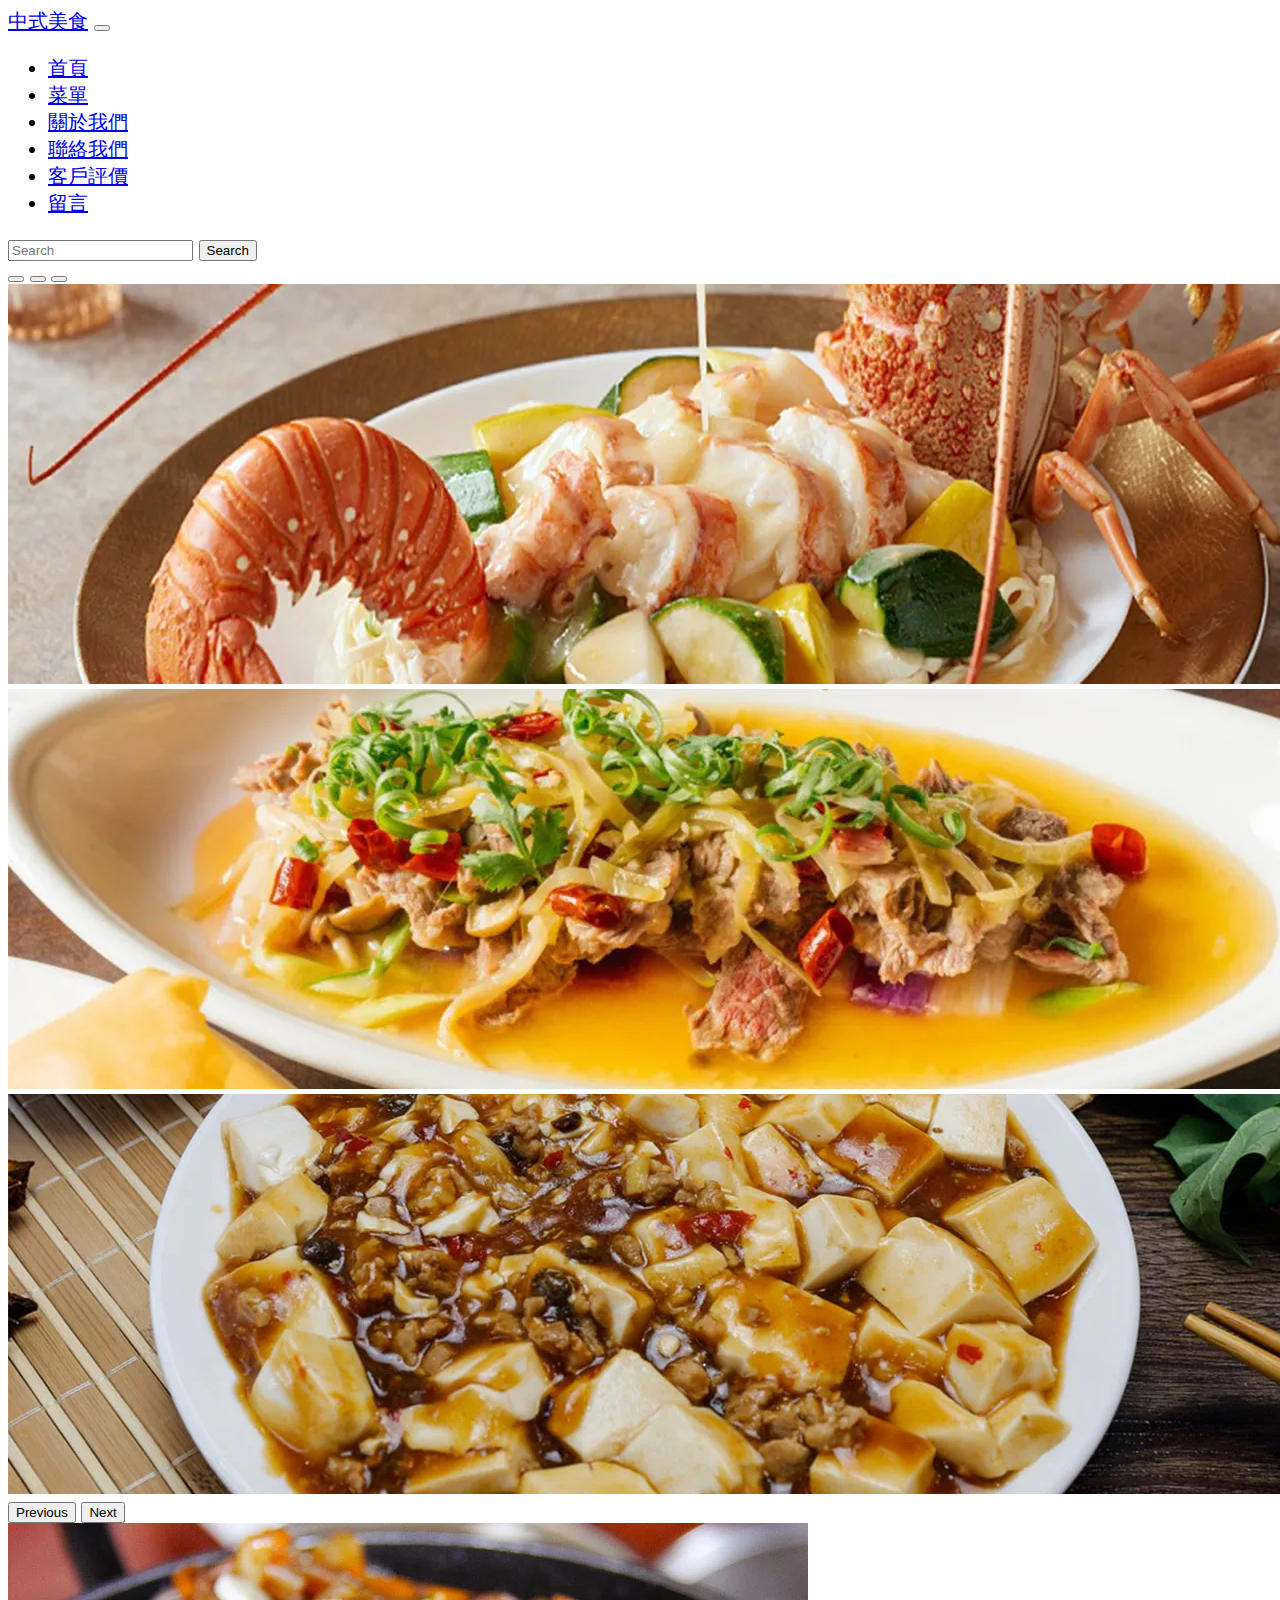
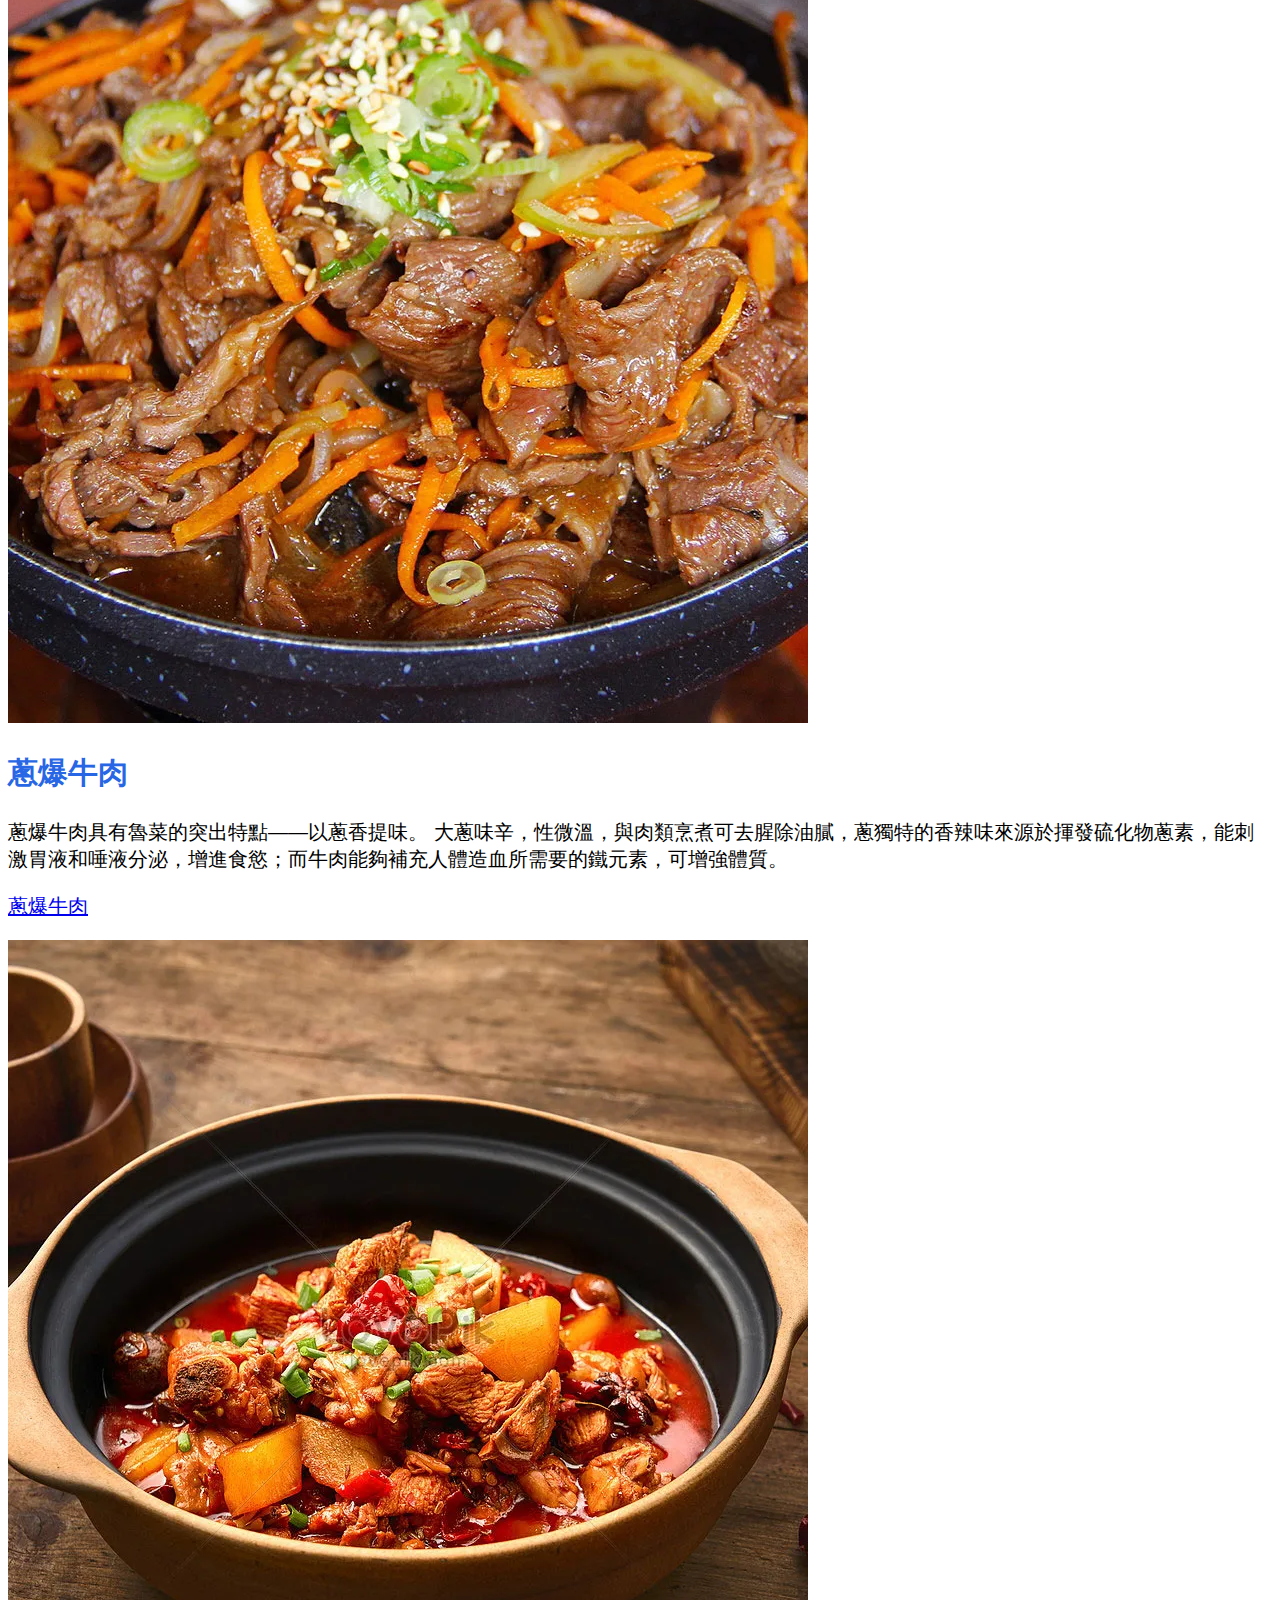
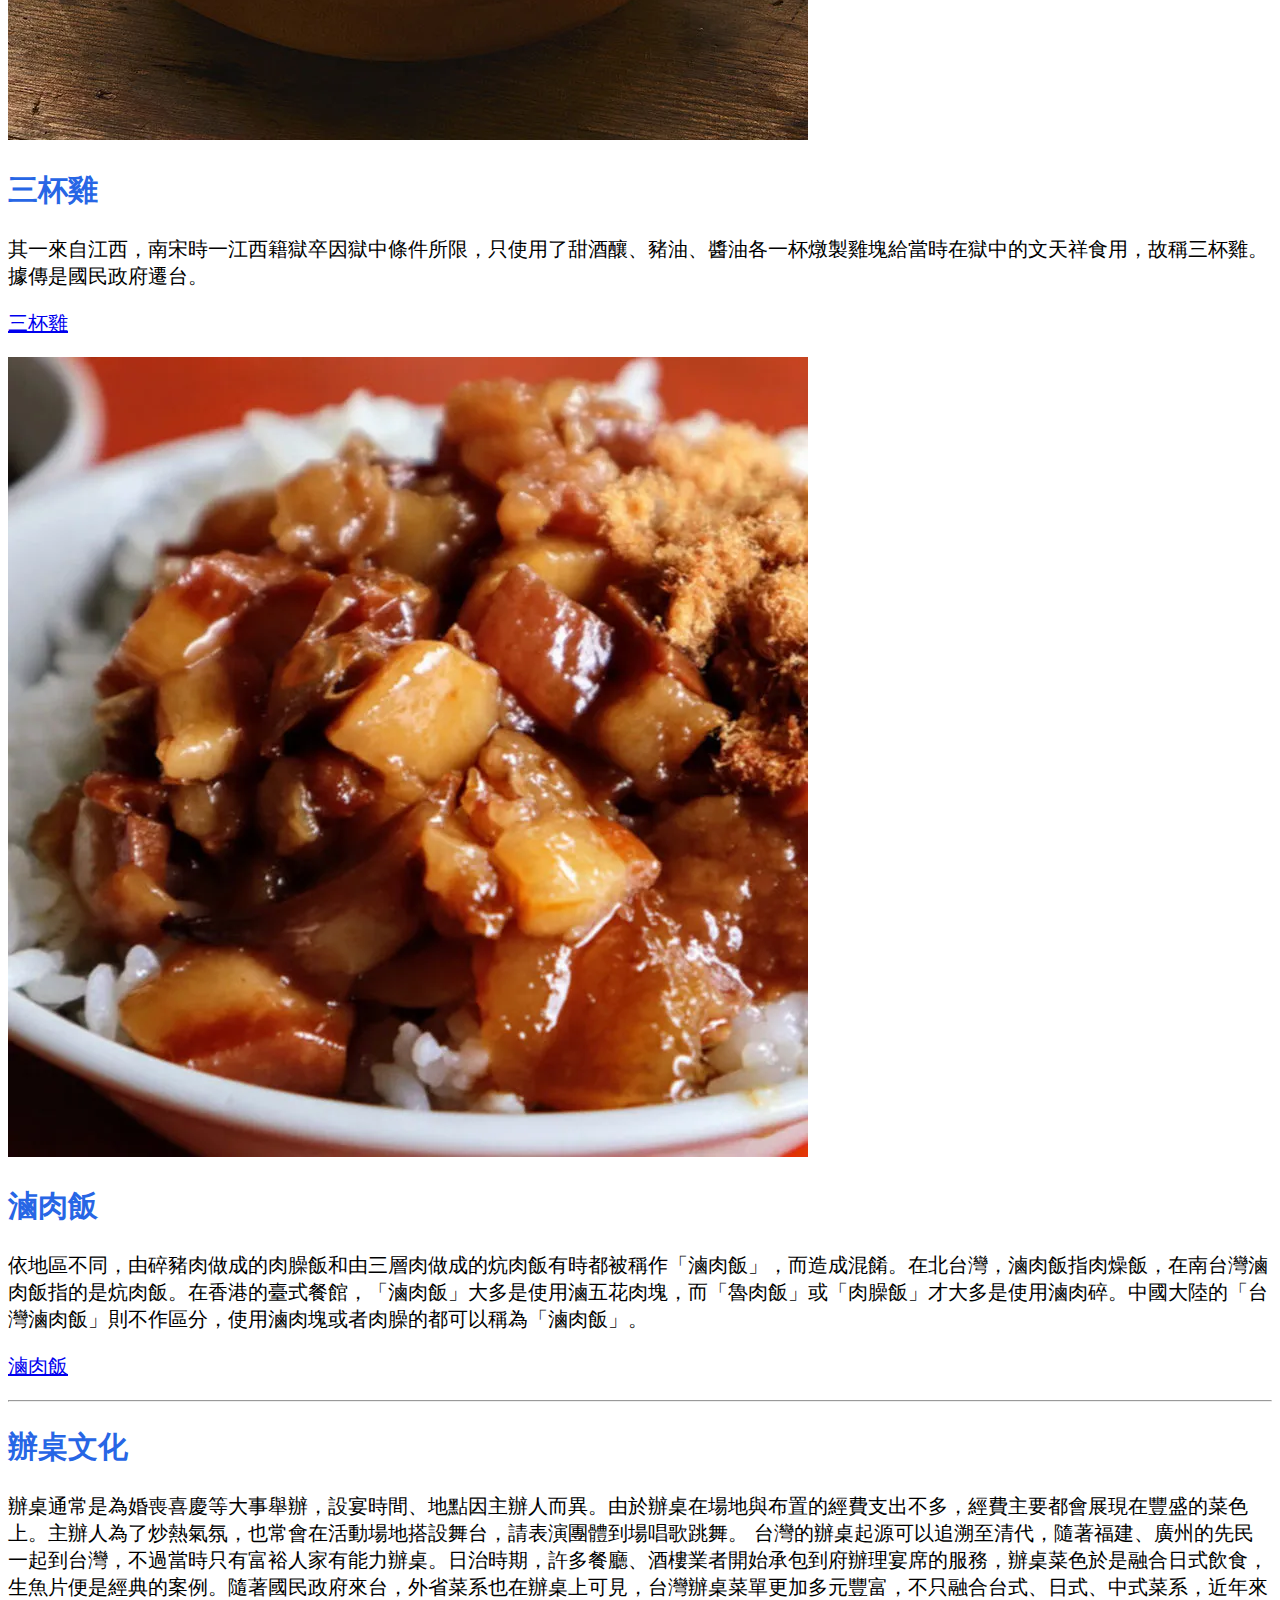
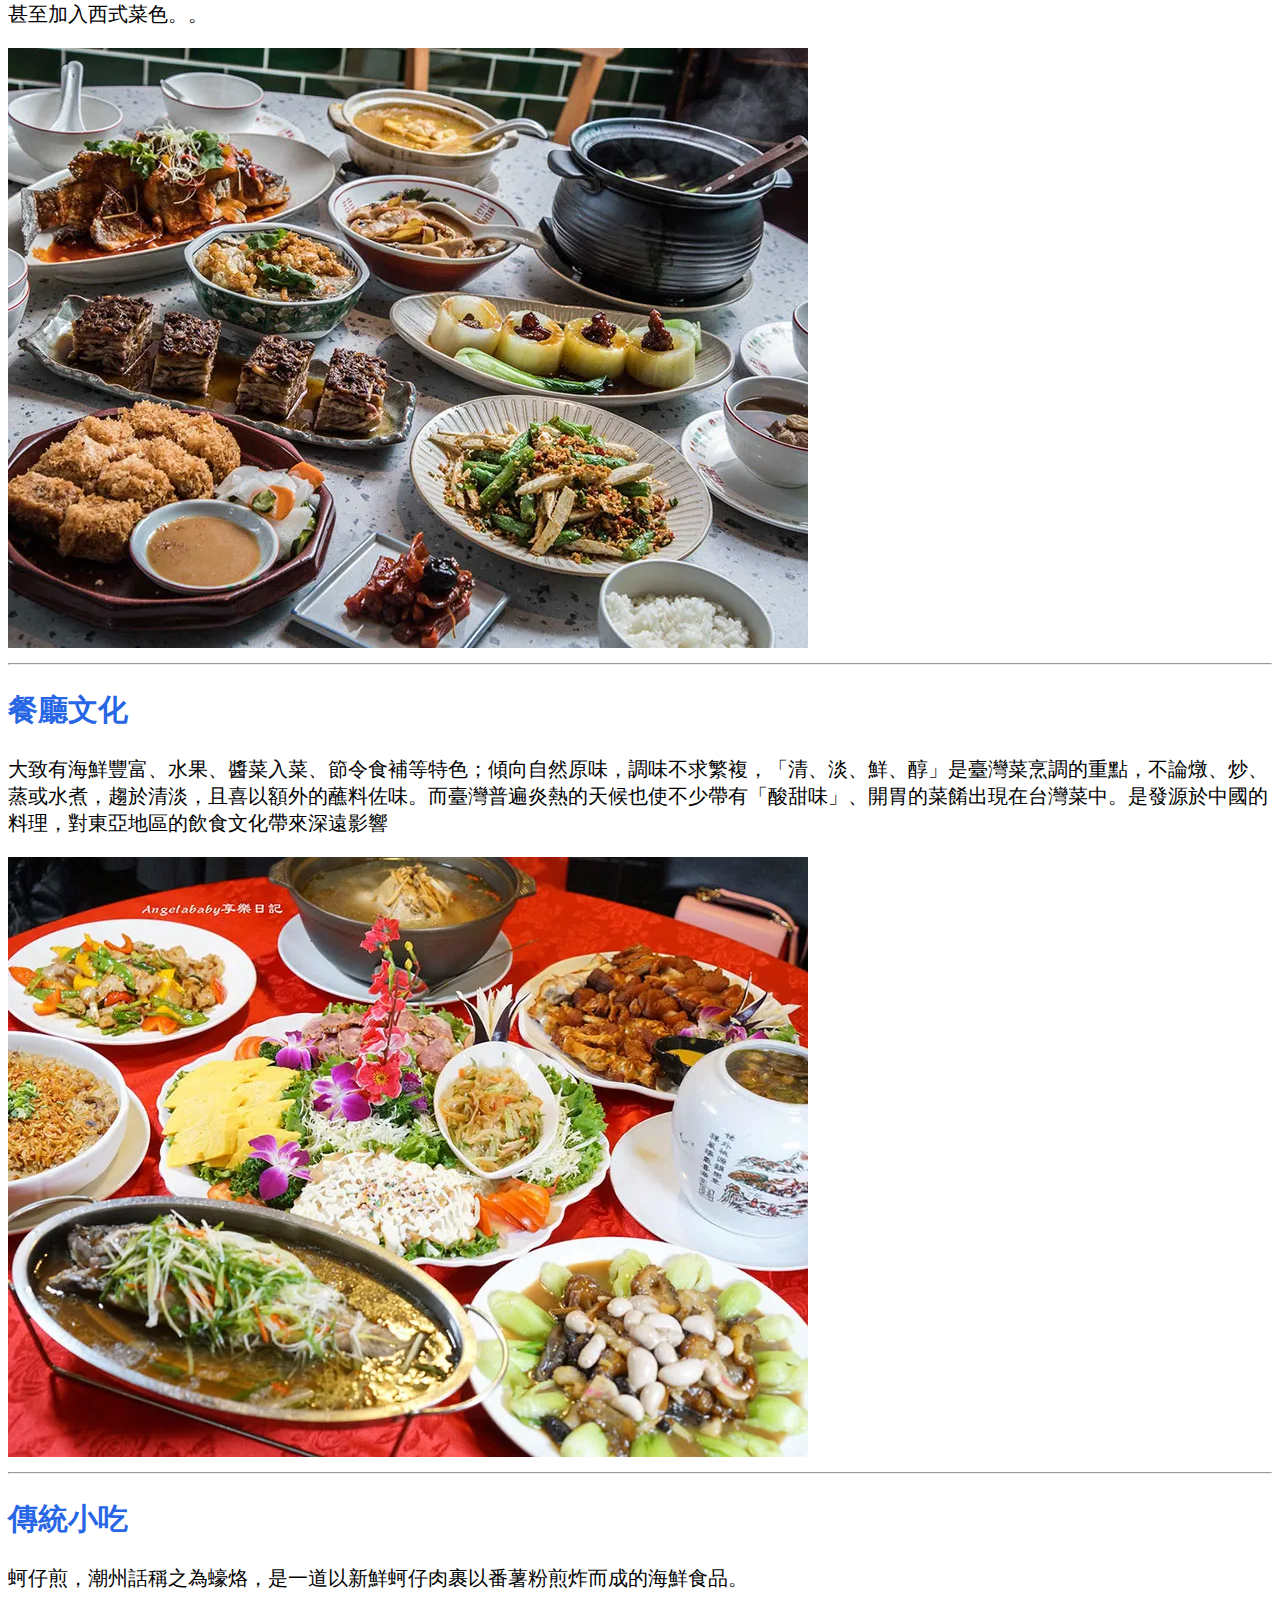
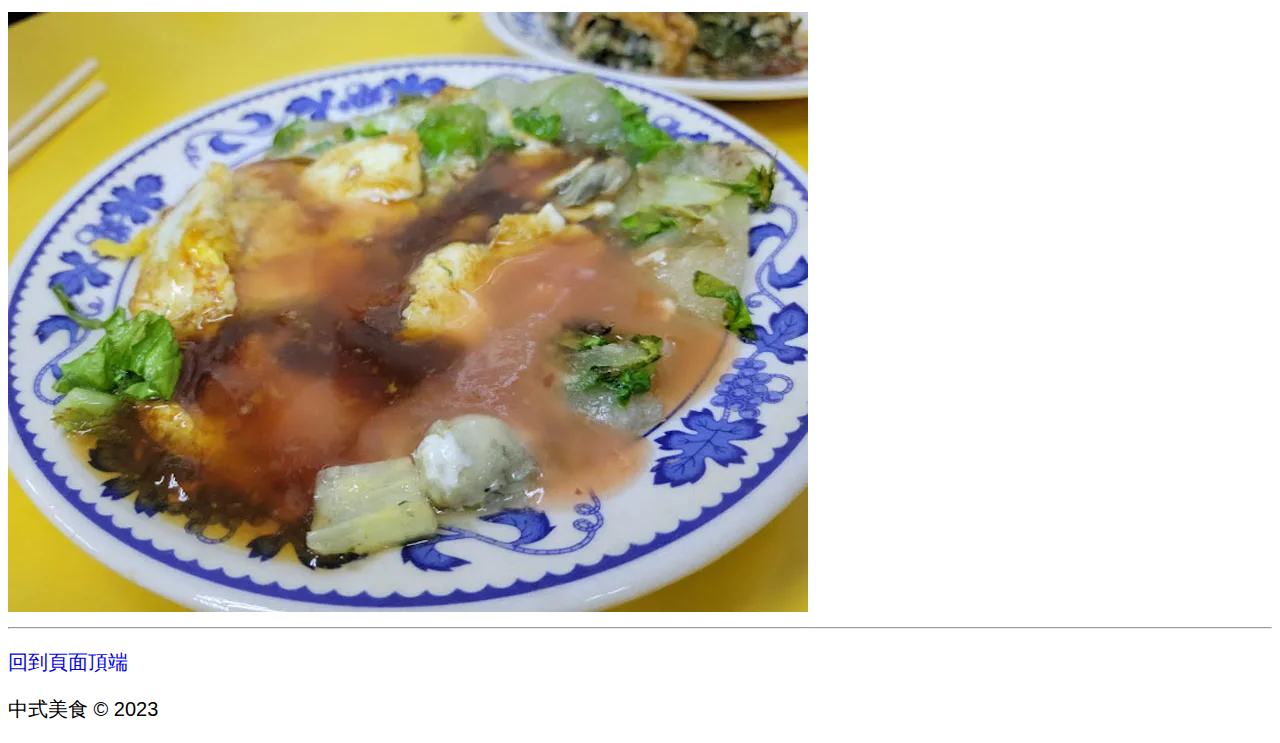
<file: index.html>
<!-- 宣告HTML5文件 -->
<!doctype html>
<!-- 根元素 -->
<html lang="zh-Hant-TW">
  <!-- 檔頭 -->
  <head>
    <!-- 中繼標籤 -->
    <meta charset="utf-8">
    <meta name="viewport" content="width=device-width, initial-scale=1">
    <meta name="author" content="中式美食">
    <meta name="description" content="是發源於中國的料理，對東亞地區的飲食文化帶來深遠影響,同時常見於多華人之地區">
    <meta name="keywords" content="中式美食,中式,辦桌,流水席,餐廳,龍蝦">
    <!-- favicon -->
    <link rel="shortcut icon" href="/favicon.ico" type="image/x-icon">
    <!-- 網站標題 -->
    <title>中式美食-首頁</title>
    <!-- BootstrapCSS -->
    <link href="https://cdn.jsdelivr.net/npm/bootstrap@5.3.2/dist/css/bootstrap.min.css" rel="stylesheet" integrity="sha384-T3c6CoIi6uLrA9TneNEoa7RxnatzjcDSCmG1MXxSR1GAsXEV/Dwwykc2MPK8M2HN" crossorigin="anonymous">
    <link rel="stylesheet" href="custom.css">
    <!-- GA追蹤分析 -->
    <!-- Google tag (gtag.js) -->
    <script async src="https://www.googletagmanager.com/gtag/js?id=G-9T23N9L809"></script>
    <script>
      window.dataLayer = window.dataLayer || [];
      function gtag(){dataLayer.push(arguments);}
      gtag('js', new Date());

      gtag('config', 'G-9T23N9L809');
    </script>
  </head>
  <!-- 網頁本文 -->
  <body>
    <header>
      <nav class="navbar navbar-expand-lg bg-dark navbar-dark">
        <div class="container-fluid">
          <a class="navbar-brand" href="#">中式美食</a>
          <button class="navbar-toggler" type="button" data-bs-toggle="collapse" data-bs-target="#navbarSupportedContent" aria-controls="navbarSupportedContent" aria-expanded="false" aria-label="Toggle navigation">
            <span class="navbar-toggler-icon"></span>
          </button>
          <div class="collapse navbar-collapse" id="navbarSupportedContent">
            <ul class="navbar-nav me-auto mb-2 mb-lg-0">
              <li class="nav-item">
                <a class="nav-link active" aria-current="page" href="index.html">首頁</a>
              </li>
              <li class="nav-item">
                <a class="nav-link" href="about.html">菜單</a>
              </li>
              <li class="nav-item">
                <a class="nav-link" href="about us.html">關於我們</a>
              </li>
              <li class="nav-item">
                <a class="nav-link" href="safe.html">聯絡我們</a>
              </li>
              <li class="nav-item">
                <a class="nav-link" href="customer rvi.html">客戶評價</a>
              </li>
              <li class="nav-item">
                <a class="nav-link" href="https://toolkit.url.com.tw/bbs/index.php?email=bbs@trial-153952.url.tw">留言</a>
              </li>

            </ul>
            <form class="d-flex" role="search">
              <input class="form-control me-2" type="search" placeholder="Search" aria-label="Search">
              <button class="btn btn-outline-success" type="submit">Search</button>
            </form>
          </div>
        </div>
      </nav>
    </header>
    <main>
      <div id="carouselExampleIndicators" class="carousel slide">
        <div class="carousel-indicators">
          <button type="button" data-bs-target="#carouselExampleIndicators" data-bs-slide-to="0" class="active" aria-current="true" aria-label="Slide 1"></button>
          <button type="button" data-bs-target="#carouselExampleIndicators" data-bs-slide-to="1" aria-label="Slide 2"></button>
          <button type="button" data-bs-target="#carouselExampleIndicators" data-bs-slide-to="2" aria-label="Slide 3"></button>
        </div>
        <div class="carousel-inner">
          <div class="carousel-item active">
            <img src="image/index/230302_1-ok.webp" class="d-block w-100" alt="龍蝦拼盤" title="龍蝦拼盤" aria-label="龍蝦拼盤">
          </div>
          <div class="carousel-item">
            <img src="image/index/20220819-112919_U8366_M786377_7511.webp" class="d-block w-100" alt="炒牛肉" title="炒牛肉" aria-label="炒牛肉">
          </div>
          <div class="carousel-item">
            <img src="image/index/2020120001-166.webp" class="d-block w-100" alt="麻婆豆腐" title="麻婆豆腐" aria-label="麻婆豆腐">
          </div>
        </div>
        <button class="carousel-control-prev" type="button" data-bs-target="#carouselExampleIndicators" data-bs-slide="prev">
          <span class="carousel-control-prev-icon" aria-hidden="true"></span>
          <span class="visually-hidden">Previous</span>
        </button>
        <button class="carousel-control-next" type="button" data-bs-target="#carouselExampleIndicators" data-bs-slide="next">
          <span class="carousel-control-next-icon" aria-hidden="true"></span>
          <span class="visually-hidden">Next</span>
        </button>
      </div>
      <div class="container">
        <div class="row">
          <div class="col-lg-4 order-md-0 mt-5">
            <img src="image/index/pork-1582916_1920.-okjpg.webp" class="rounded-circle w-100" alt="蔥爆牛肉" title="蔥爆牛肉" aria-label="蔥爆牛肉">
            <div class="card-body">
              <h2 class="p">蔥爆牛肉</h2>
              <p class="card-text">蔥爆牛肉具有魯菜的突出特點——以蔥香提味。 大蔥味辛，性微溫，與肉類烹煮可去腥除油膩，蔥獨特的香辣味來源於揮發硫化物蔥素，能刺激胃液和唾液分泌，增進食慾；而牛肉能夠補充人體造血所需要的鐵元素，可增強體質。</p>
              <p class="text-end"><a href="https://zh.wikipedia.org/zh-tw/%E8%91%B1%E7%88%86%E7%89%9B%E8%82%89
                " target="_blank" class="btn btn-primary" role="button">蔥爆牛肉</a></p>
            </div>
          </div>
          <div class="col-lg-4 order-md-1 mt-5">
            <img src="image/index/lovepik-chinese-food-casserole-picture_501735198-ok.webp" class="rounded-circle w-100" alt="三杯雞 " title="三杯雞" aria-label="三杯雞">
            <div class="card-body">
              <h2>三杯雞</h2>
              <p>其一來自江西，南宋時一江西籍獄卒因獄中條件所限，只使用了甜酒釀、豬油、醬油各一杯燉製雞塊給當時在獄中的文天祥食用，故稱三杯雞。據傳是國民政府遷台。</p>
              <p class="text-end"><a class="btn btn-primary" href="https://zh.wikipedia.org/zh-tw/%E4%B8%89%E6%9D%AF" role="button" target="_blank">三杯雞</a></p>
            </div>
          </div>
          <div class="col-lg-4 order-md-2 mt-5">
            <img src="image/index/shutterstock_1267887931-1024x597.-okjpg.webp" class="rounded-circle w-100" alt="滷肉飯" title="滷肉飯" aria-label="滷肉飯">
            <h2>滷肉飯</h2>
            <p>依地區不同，由碎豬肉做成的肉臊飯和由三層肉做成的炕肉飯有時都被稱作「滷肉飯」，而造成混餚。在北台灣，滷肉飯指肉燥飯，在南台灣滷肉飯指的是炕肉飯。在香港的臺式餐館，「滷肉飯」大多是使用滷五花肉塊，而「魯肉飯」或「肉臊飯」才大多是使用滷肉碎。中國大陸的「台灣滷肉飯」則不作區分，使用滷肉塊或者肉臊的都可以稱為「滷肉飯」。</p>
            <p class="text-end"><a class="btn btn-primary" href="https://www.taiwan.net.tw/m1.aspx?sNo=0001121&id=625" role="button" target="_blank">滷肉飯</a></p>
          </div>
        </div>
        <hr>
        <div class="row my-5">
          <div class="col-md-7">
            <h2>辦桌文化<span class="text-muted"></span></h2>
            <p>辦桌通常是為婚喪喜慶等大事舉辦，設宴時間、地點因主辦人而異。由於辦桌在場地與布置的經費支出不多，經費主要都會展現在豐盛的菜色上。主辦人為了炒熱氣氛，也常會在活動場地搭設舞台，請表演團體到場唱歌跳舞。

              台灣的辦桌起源可以追溯至清代，隨著福建、廣州的先民一起到台灣，不過當時只有富裕人家有能力辦桌。日治時期，許多餐廳、酒樓業者開始承包到府辦理宴席的服務，辦桌菜色於是融合日式飲食，生魚片便是經典的案例。隨著國民政府來台，外省菜系也在辦桌上可見，台灣辦桌菜單更加多元豐富，不只融合台式、日式、中式菜系，近年來甚至加入西式菜色。。</p>
          </div>
          <div class="col-md-5">
            <img src="image/index/20190416183627_20-ok.webp" alt="辦桌文化" class="img-fluid mx-auto" aria-label="辦桌文化">
          </div>
        </div>
        <hr>
        <div class="row my-5">
          <div class="col-md-7 order-md-1">
            <h2>餐廳文化<span class="text-muted"></span></h2>
            <p>大致有海鮮豐富、水果、醬菜入菜、節令食補等特色；傾向自然原味，調味不求繁複，「清、淡、鮮、醇」是臺灣菜烹調的重點，不論燉、炒、蒸或水煮，趨於清淡，且喜以額外的蘸料佐味。而臺灣普遍炎熱的天候也使不少帶有「酸甜味」、開胃的菜餚出現在台灣菜中。是發源於中國的料理，對東亞地區的飲食文化帶來深遠影響              
              </p>
          </div>
          <div class="col-md-5 order-md-0">
            <img src="image/index/45494134535_decd16f3aa_b-ok.webp" alt="餐廳文化" class="img-fluid mx-auto" aria-label="餐廳文化">
          </div>
        </div>
        <hr>
        <div class="row my-5">
          <div class="col-md-7">
            <h2>傳統小吃 <span class="text-muted"></span></h2>
            <p>蚵仔煎，潮州話稱之為蠔烙，是一道以新鮮蚵仔肉裹以番薯粉煎炸而成的海鮮食品。</p>
          </div>
          <div class="col-md-5">
            <img src="image/index/2021-12-18-ok.webp" alt="傳統小吃" class="img-fluid mx-auto" aria-label="傳統小吃">
          </div>
        </div>
        <hr>
      </div>
      <footer class="container">
        <p class="float-end"><a href="#top">回到頁面頂端</a></p>
        <p>中式美食 &copy; 2023</p>
      </footer>
    </main>
    <!-- BootstrapJS -->
    <script src="https://cdn.jsdelivr.net/npm/bootstrap@5.3.2/dist/js/bootstrap.bundle.min.js" integrity="sha384-C6RzsynM9kWDrMNeT87bh95OGNyZPhcTNXj1NW7RuBCsyN/o0jlpcV8Qyq46cDfL" crossorigin="anonymous"></script>
  </body>
</html>
</file>
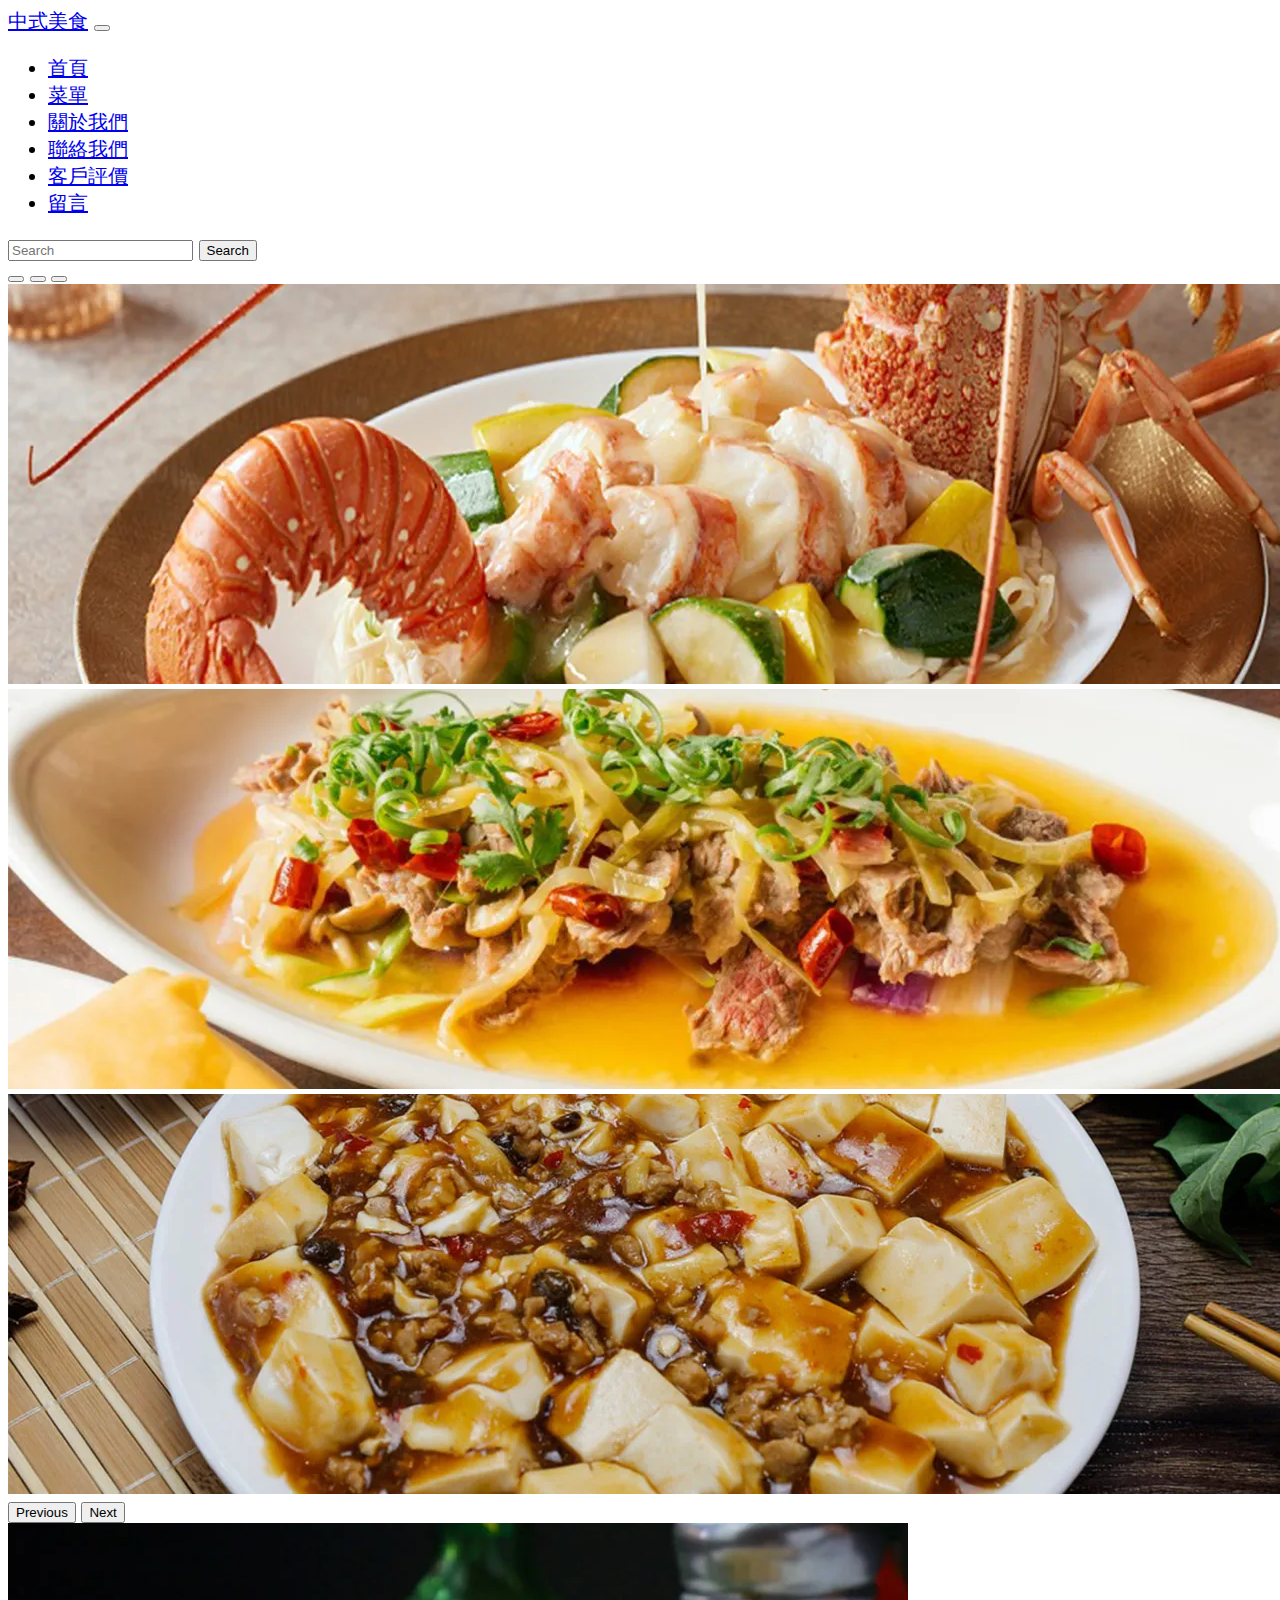
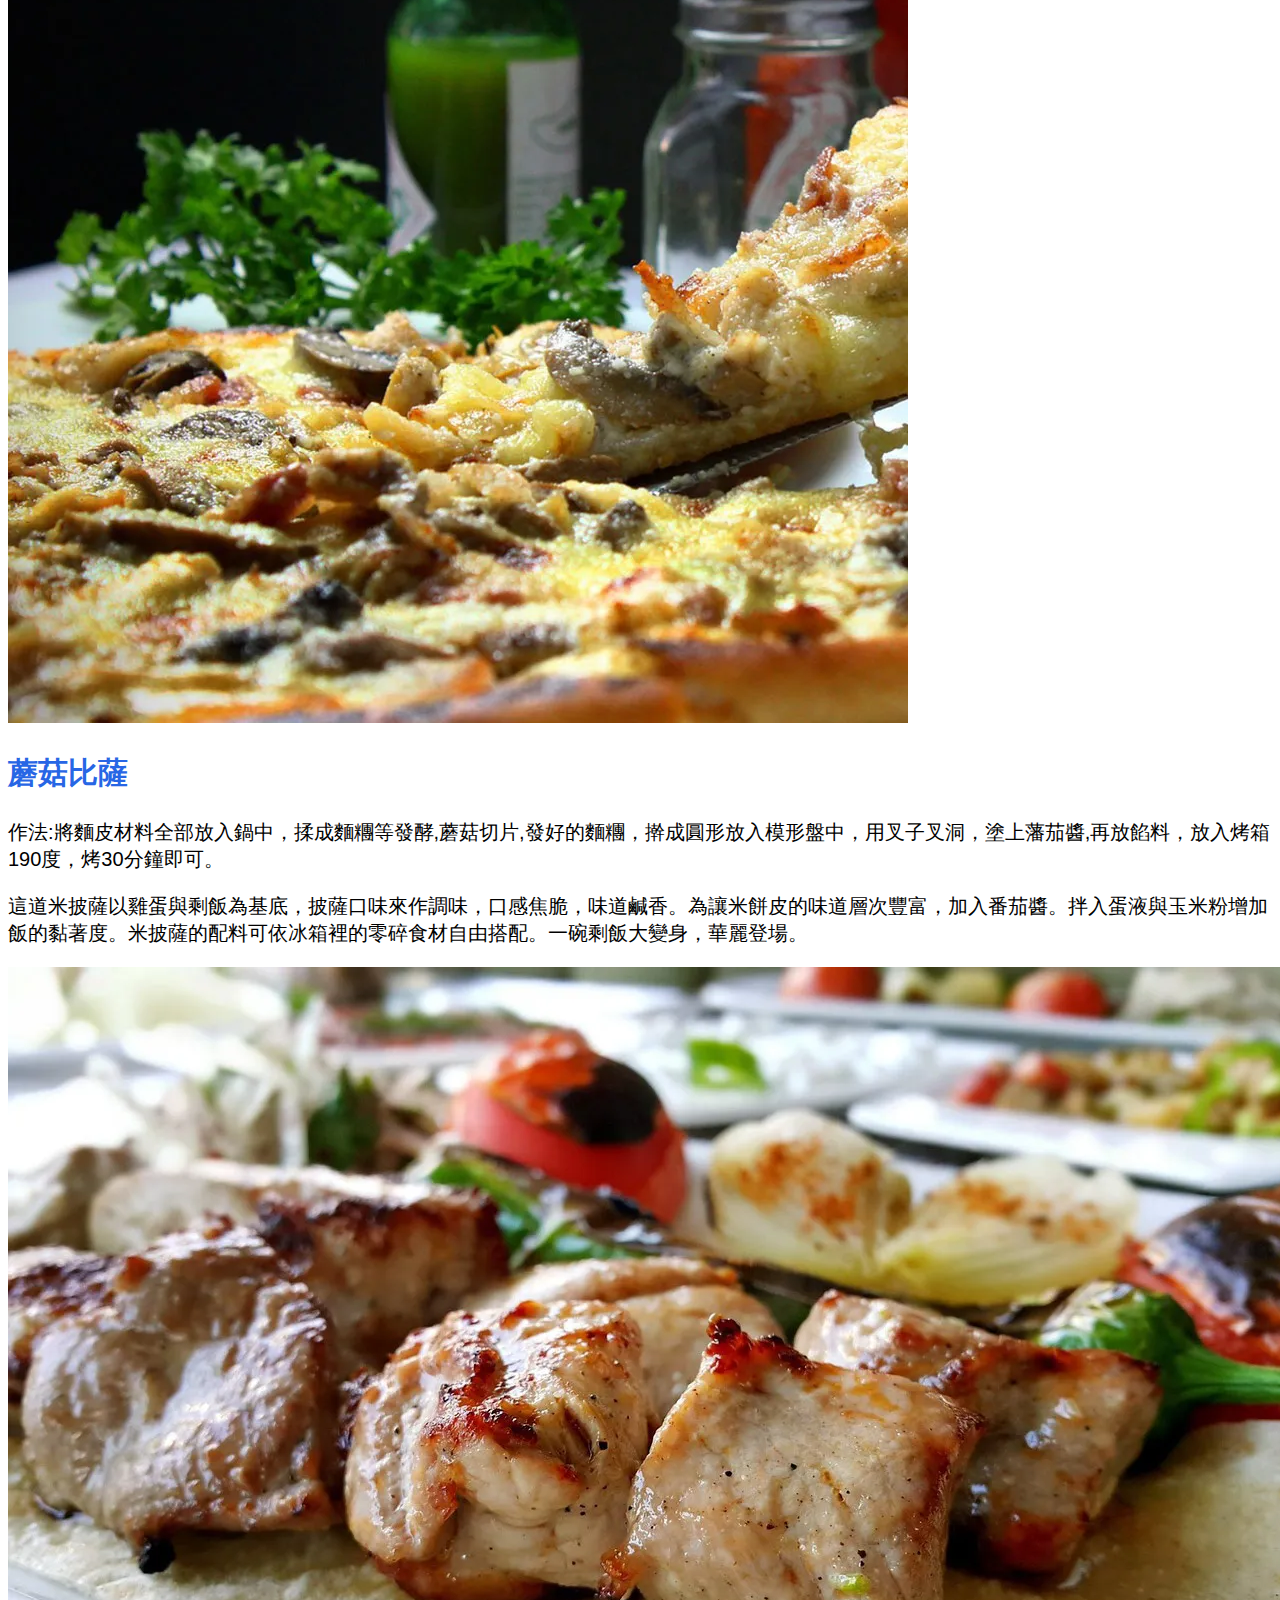
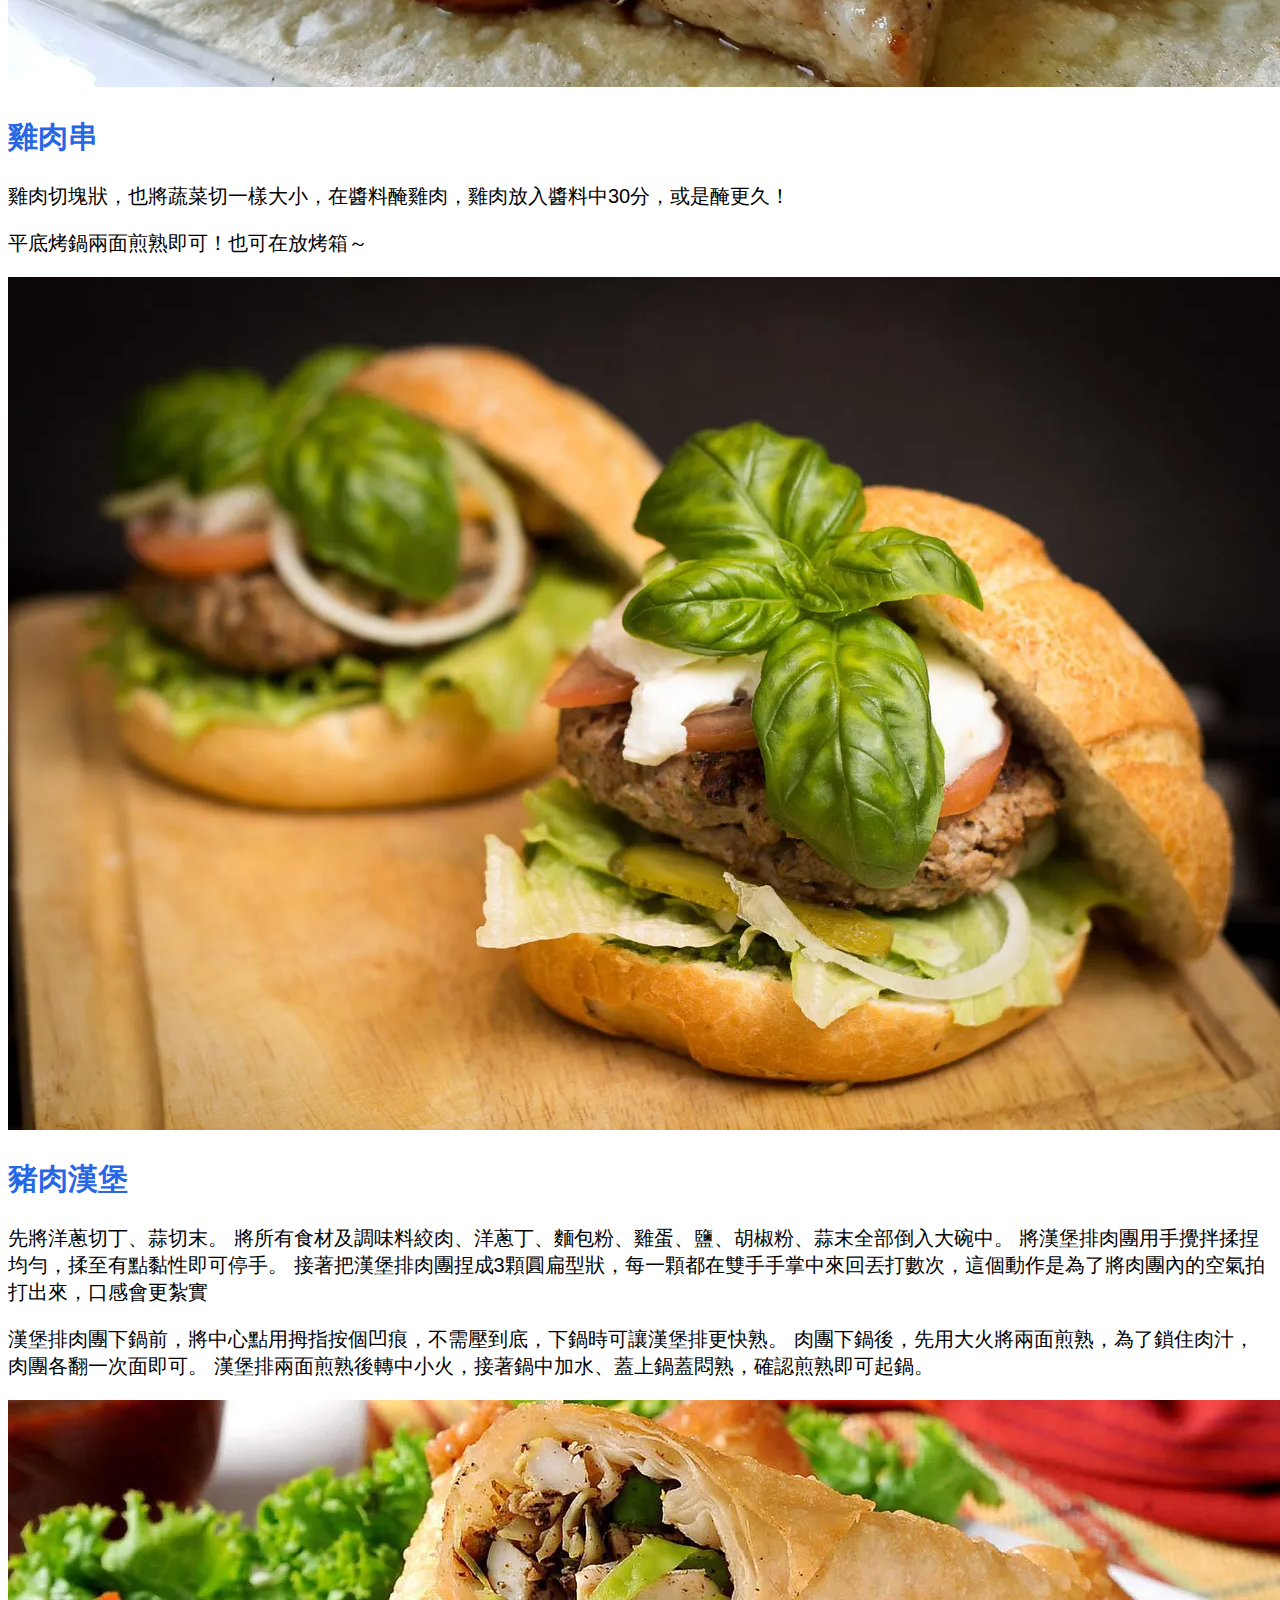
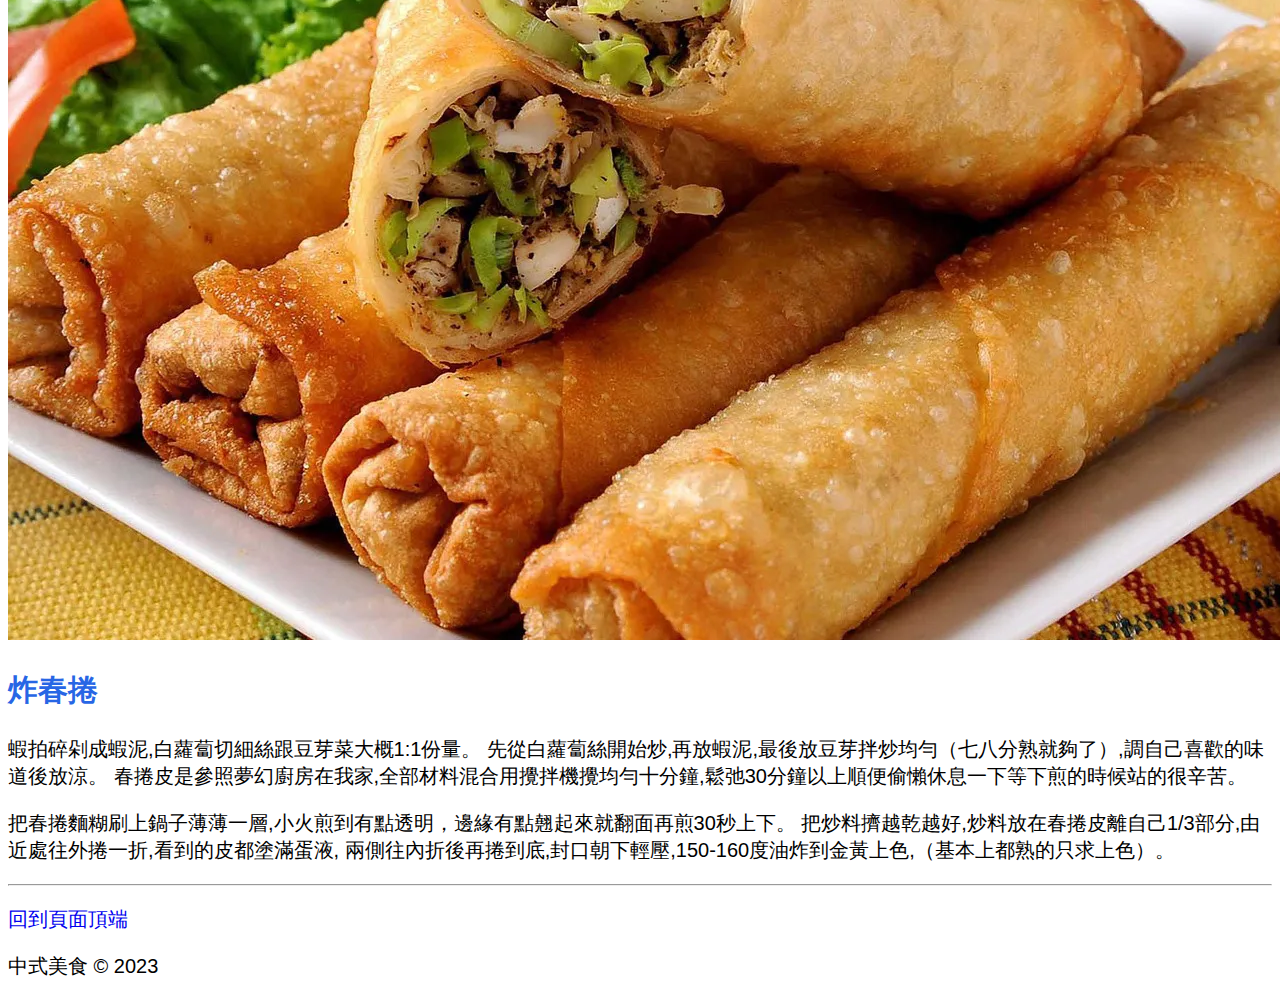
<file: about.html>
<!-- 宣告HTML5文件 -->
<!doctype html>
<!-- 根元素 -->
<html lang="zh-Hant-TW">
  <!-- 檔頭 -->
  <head>
    <!-- 中繼標籤 -->
    <meta charset="utf-8">
    <meta name="viewport" content="width=device-width, initial-scale=1">
    <meta name="author" content="中式美食">
    <meta name="description" content="菜單,中式美食,各個歐美國家嘗試">
    <meta name="keywords" content="菜單,中式美食">
    <!-- favicon -->
    <link rel="shortcut icon" href="/favicon.ico" type="image/x-icon">
    <!-- 網站標題 -->
    <title>中式美食-菜單</title>
    <!-- BootstrapCSS -->
    <link href="https://cdn.jsdelivr.net/npm/bootstrap@5.3.2/dist/css/bootstrap.min.css" rel="stylesheet" integrity="sha384-T3c6CoIi6uLrA9TneNEoa7RxnatzjcDSCmG1MXxSR1GAsXEV/Dwwykc2MPK8M2HN" crossorigin="anonymous">
    <link rel="stylesheet" href="custom.css">
    <!-- GA追蹤分析 -->
    <!-- Google tag (gtag.js) -->
    <script async src="https://www.googletagmanager.com/gtag/js?id=G-9T23N9L809"></script>
    <script>
      window.dataLayer = window.dataLayer || [];
      function gtag(){dataLayer.push(arguments);}
      gtag('js', new Date());

      gtag('config', 'G-9T23N9L809');
    </script>
  </head>
  <!-- 網頁本文 -->
  <body>
    <header>
      <nav class="navbar navbar-expand-lg bg-dark navbar-dark">
        <div class="container-fluid">
          <a class="navbar-brand" href="#">中式美食</a>
          <button class="navbar-toggler" type="button" data-bs-toggle="collapse" data-bs-target="#navbarSupportedContent" aria-controls="navbarSupportedContent" aria-expanded="false" aria-label="Toggle navigation">
            <span class="navbar-toggler-icon"></span>
          </button>
          <div class="collapse navbar-collapse" id="navbarSupportedContent">
            <ul class="navbar-nav me-auto mb-2 mb-lg-0">
              <li class="nav-item">
                <a class="nav-link" href="index.html">首頁</a>
              </li>
              <li class="nav-item">
                <a class="nav-link active" aria-current="page" href="about.html">菜單</a>
              </li>
              <li class="nav-item">
                <a class="nav-link" href="viewpoint.html">關於我們</a>
              </li>
              <li class="nav-item">
                <a class="nav-link" href="safe.html">聯絡我們</a>
              </li>
              <li class="nav-item">
                <a class="nav-link" href="customer rvi.html">客戶評價</a>
              </li>
              <li class="nav-item">
                <a class="nav-link" href="https://toolkit.url.com.tw/bbs/index.php?email=bbs@trial-153952.url.tw">留言</a>

            </ul>
            <form class="d-flex" role="search">
              <input class="form-control me-2" type="search" placeholder="Search" aria-label="Search">
              <button class="btn btn-outline-success" type="submit">Search</button>
            </form>
          </div>
        </div>
      </nav>
    </header>
    <main>
      <div id="carouselExampleIndicators" class="carousel slide">
        <div class="carousel-indicators">
          <button type="button" data-bs-target="#carouselExampleIndicators" data-bs-slide-to="0" class="active" aria-current="true" aria-label="Slide 1"></button>
          <button type="button" data-bs-target="#carouselExampleIndicators" data-bs-slide-to="1" aria-label="Slide 2"></button>
          <button type="button" data-bs-target="#carouselExampleIndicators" data-bs-slide-to="2" aria-label="Slide 3"></button>
        </div>
        <div class="carousel-inner">
          <div class="carousel-item active">
            <img src="image/index/230302_1-ok.webp" class="d-block w-100" alt="龍蝦拼盤" title="龍蝦拼盤" aria-label="龍蝦拼盤">
          </div>
          <div class="carousel-item">
            <img src="image/index/20220819-112919_U8366_M786377_7511.webp" class="d-block w-100" alt="炒牛肉" title="炒牛肉" aria-label="炒牛肉">
          </div>
          <div class="carousel-item">
            <img src="image/index/2020120001-166.webp" class="d-block w-100" alt="麻婆豆腐" title="麻婆豆腐" aria-label="麻婆豆腐">
          </div>
        </div>
        <button class="carousel-control-prev" type="button" data-bs-target="#carouselExampleIndicators" data-bs-slide="prev">
          <span class="carousel-control-prev-icon" aria-hidden="true"></span>
          <span class="visually-hidden">Previous</span>
        </button>
        <button class="carousel-control-next" type="button" data-bs-target="#carouselExampleIndicators" data-bs-slide="next">
          <span class="carousel-control-next-icon" aria-hidden="true"></span>
          <span class="visually-hidden">Next</span>
        </button>
      </div>
      <div class="container">
        <div class="row">
            <div class="col-lg-6">
              <div class="card mt-5">
                <img src="image/about/pizza-329523_1280-ok.webp" class="d-block w-100" alt="蘑菇比薩" title="" aria-label="蘑菇比薩">
                <div class="card-body">
                  <h2 class="card-title">蘑菇比薩</h2>
                  <p class="card-text">作法:將麵皮材料全部放入鍋中，揉成麵糰等發酵,蘑菇切片,發好的麵糰，擀成圓形放入模形盤中，用叉子叉洞，塗上藩茄醬,再放餡料，放入烤箱190度，烤30分鐘即可。</p>
                  <p class="card-text">這道米披薩以雞蛋與剩飯為基底，披薩口味來作調味，口感焦脆，味道鹹香。為讓米餅皮的味道層次豐富，加入番茄醬。拌入蛋液與玉米粉增加飯的黏著度。米披薩的配料可依冰箱裡的零碎食材自由搭配。一碗剩飯大變身，華麗登場。</p>
                </div>
              </div>
            </div>
            <div class="col-lg-6">
              <div class="card mt-5">
                <img src="image/about/kebab-2505236_1280-ok.webp" class="d-block w-100" alt="雞肉串" title="雞肉串" aria-label="雞肉串">
                <div class="card-body">
                  <h2 class="card-title">雞肉串</h2>
                  <p class="card-text">雞肉切塊狀，也將蔬菜切一樣大小，在醬料醃雞肉，雞肉放入醬料中30分，或是醃更久！</p>
                  <p class="card-text">平底烤鍋兩面煎熟即可！也可在放烤箱～</p>
                </div>
              </div>
            </div>
        </div>
        <div class="row mb-5">
          <div class="col-lg-6">
            <div class="card mt-5">
              <img src="image/about/hamburger-494706_1280-ok.webp" class="d-block w-100" alt="豬肉漢堡" title="豬肉漢堡" aria-label="豬肉漢堡">
              <div class="card-body">
                <h2 class="card-title">豬肉漢堡</h2>
                <p class="card-text">先將洋蔥切丁、蒜切末。
                  將所有食材及調味料絞肉、洋蔥丁、麵包粉、雞蛋、鹽、胡椒粉、蒜末全部倒入大碗中。
                  將漢堡排肉團用手攪拌揉捏均勻，揉至有點黏性即可停手。
                  接著把漢堡排肉團捏成3顆圓扁型狀，每一顆都在雙手手掌中來回丟打數次，這個動作是為了將肉團內的空氣拍打出來，口感會更紮實</p>
                <p class="card-text">漢堡排肉團下鍋前，將中心點用拇指按個凹痕，不需壓到底，下鍋時可讓漢堡排更快熟。
                  肉團下鍋後，先用大火將兩面煎熟，為了鎖住肉汁，肉團各翻一次面即可。
                  漢堡排兩面煎熟後轉中小火，接著鍋中加水、蓋上鍋蓋悶熟，確認煎熟即可起鍋。
                  </p>
              </div>
            </div>
          </div>
          <div class="col-lg-6">
            <div class="card mt-5">
              <img src="image/about/nem-2856543_1280-ok.webp" class="card-img-top" alt="炸春捲" title="炸春捲" aria-label="炸春捲">
              <div class="card-body">
                <h2 class="card-title">炸春捲</h2>
                <p class="card-text">蝦拍碎剁成蝦泥,白蘿蔔切細絲跟豆芽菜大概1:1份量。
                  先從白蘿蔔絲開始炒,再放蝦泥,最後放豆芽拌炒均勻（七八分熟就夠了）,調自己喜歡的味道後放涼。
                  春捲皮是參照夢幻廚房在我家,全部材料混合用攪拌機攪均勻十分鐘,鬆弛30分鐘以上順便偷懶休息一下等下煎的時候站的很辛苦。</p>
                <p class="card-text">把春捲麵糊刷上鍋子薄薄一層,小火煎到有點透明，邊緣有點翹起來就翻面再煎30秒上下。
                  把炒料擠越乾越好,炒料放在春捲皮離自己1/3部分,由近處往外捲一折,看到的皮都塗滿蛋液,
                  兩側往內折後再捲到底,封口朝下輕壓,150-160度油炸到金黃上色,（基本上都熟的只求上色）。</p>
              </div>
            </div>
          </div>
        </div> 
      </div>
      <hr>
      <footer class="container">
        <p class="float-end"><a href="#top">回到頁面頂端</a></p>
        <p>中式美食 &copy; 2023</p>
      </footer>
    </main>
    <!-- BootstrapJS -->
    <script src="https://cdn.jsdelivr.net/npm/bootstrap@5.3.2/dist/js/bootstrap.bundle.min.js" integrity="sha384-C6RzsynM9kWDrMNeT87bh95OGNyZPhcTNXj1NW7RuBCsyN/o0jlpcV8Qyq46cDfL" crossorigin="anonymous"></script>
  </body>
</html>
</file>
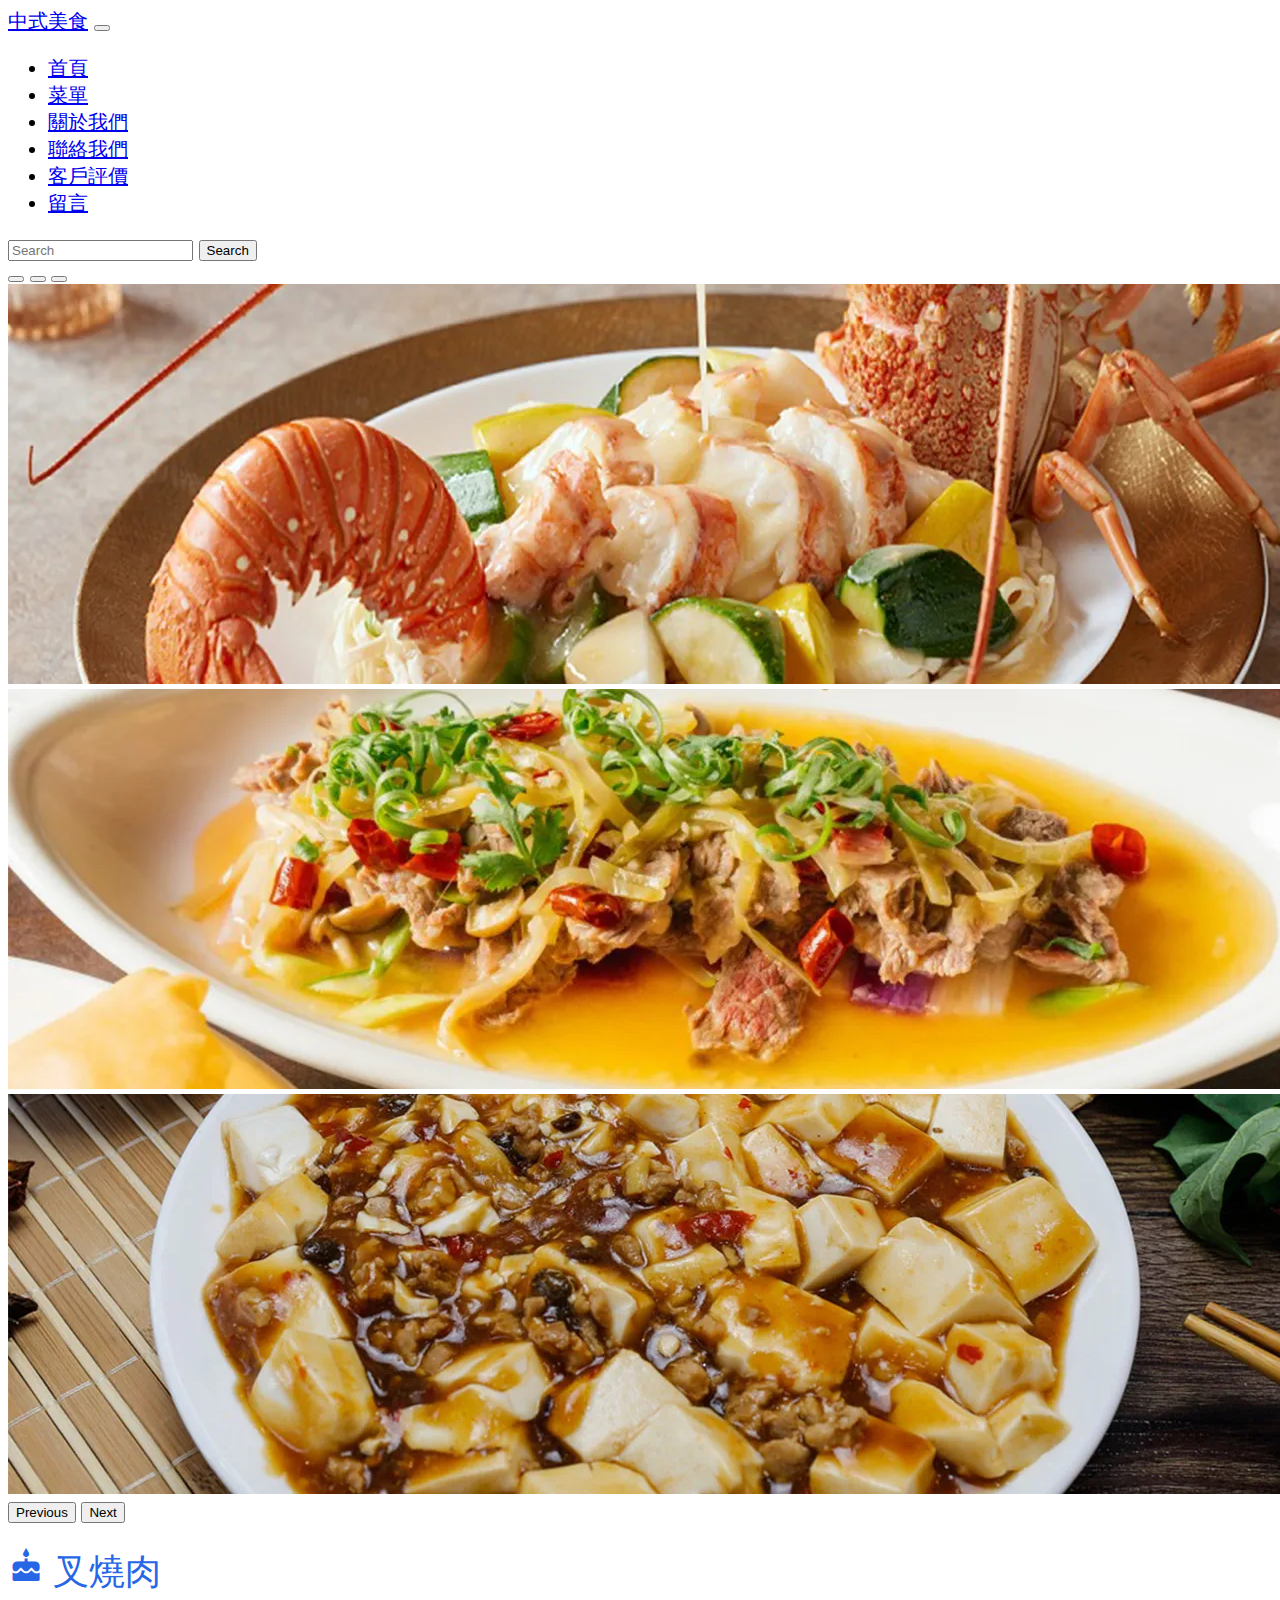
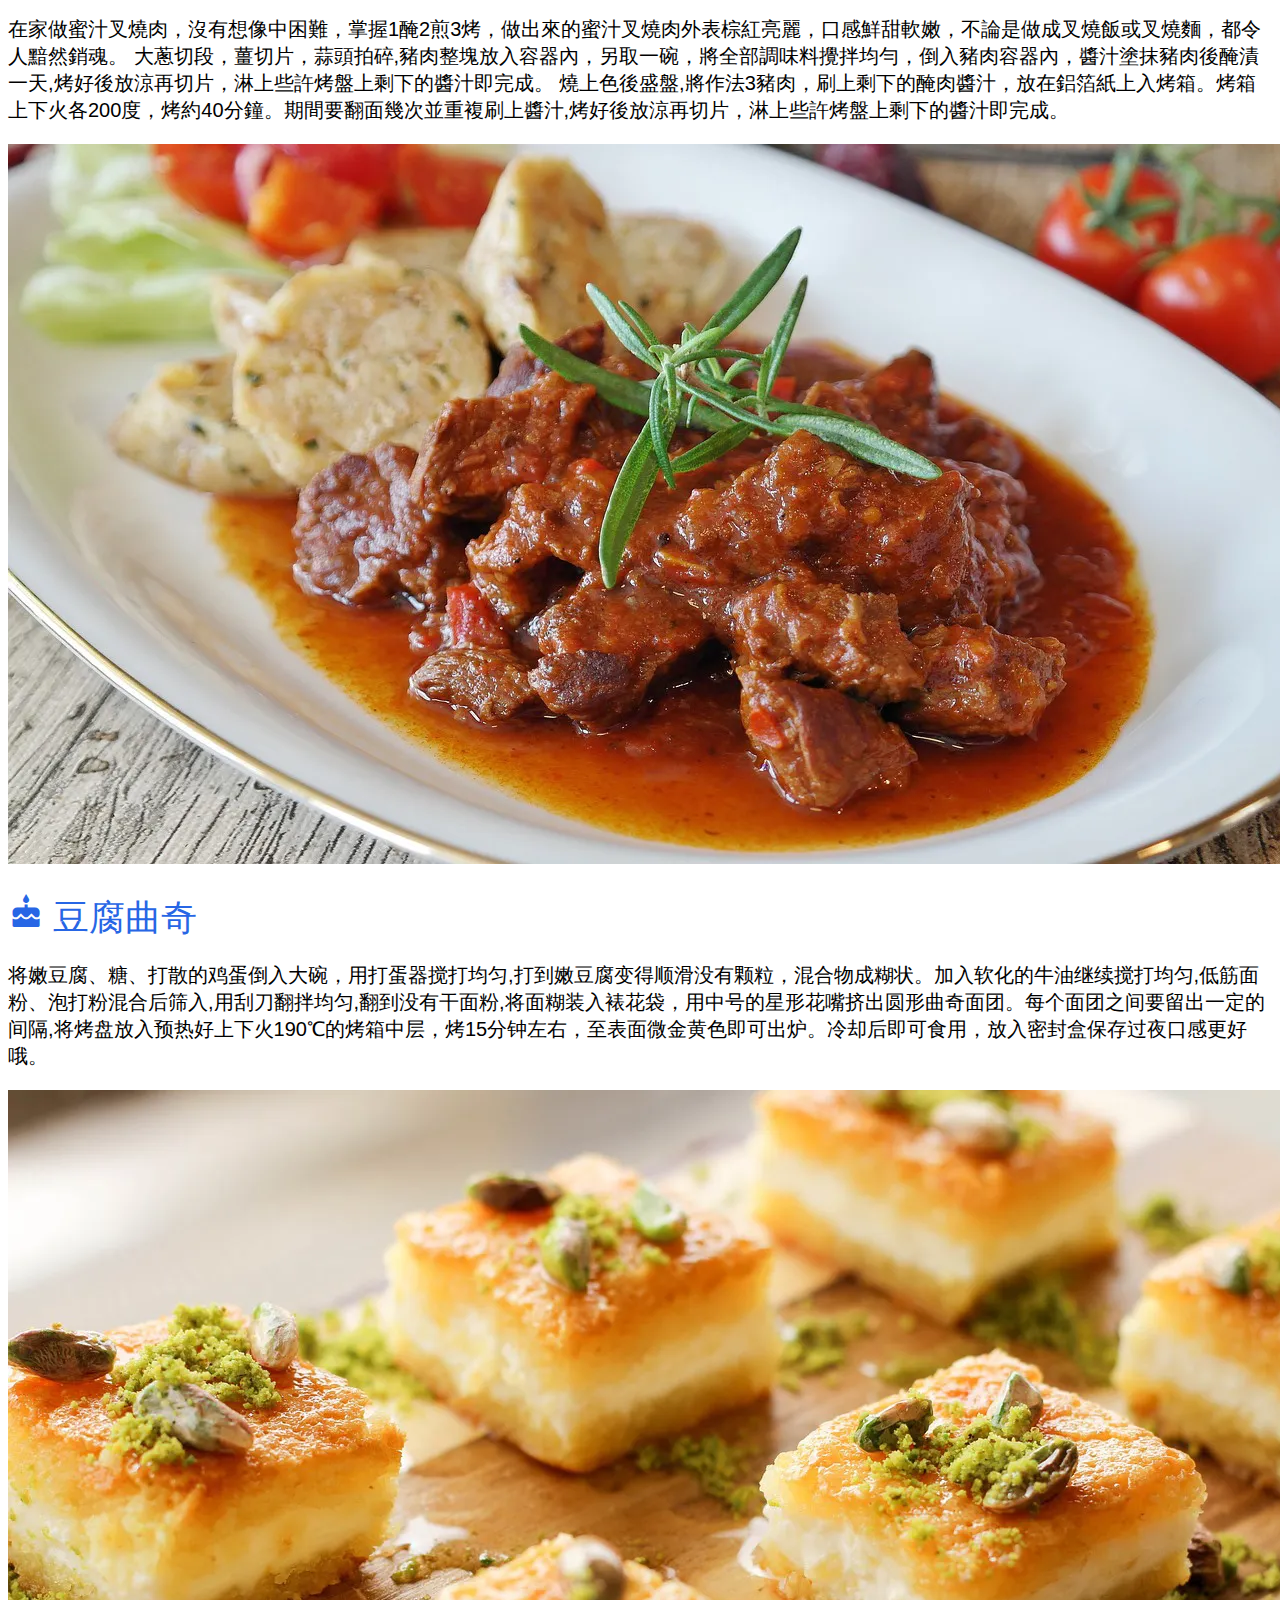
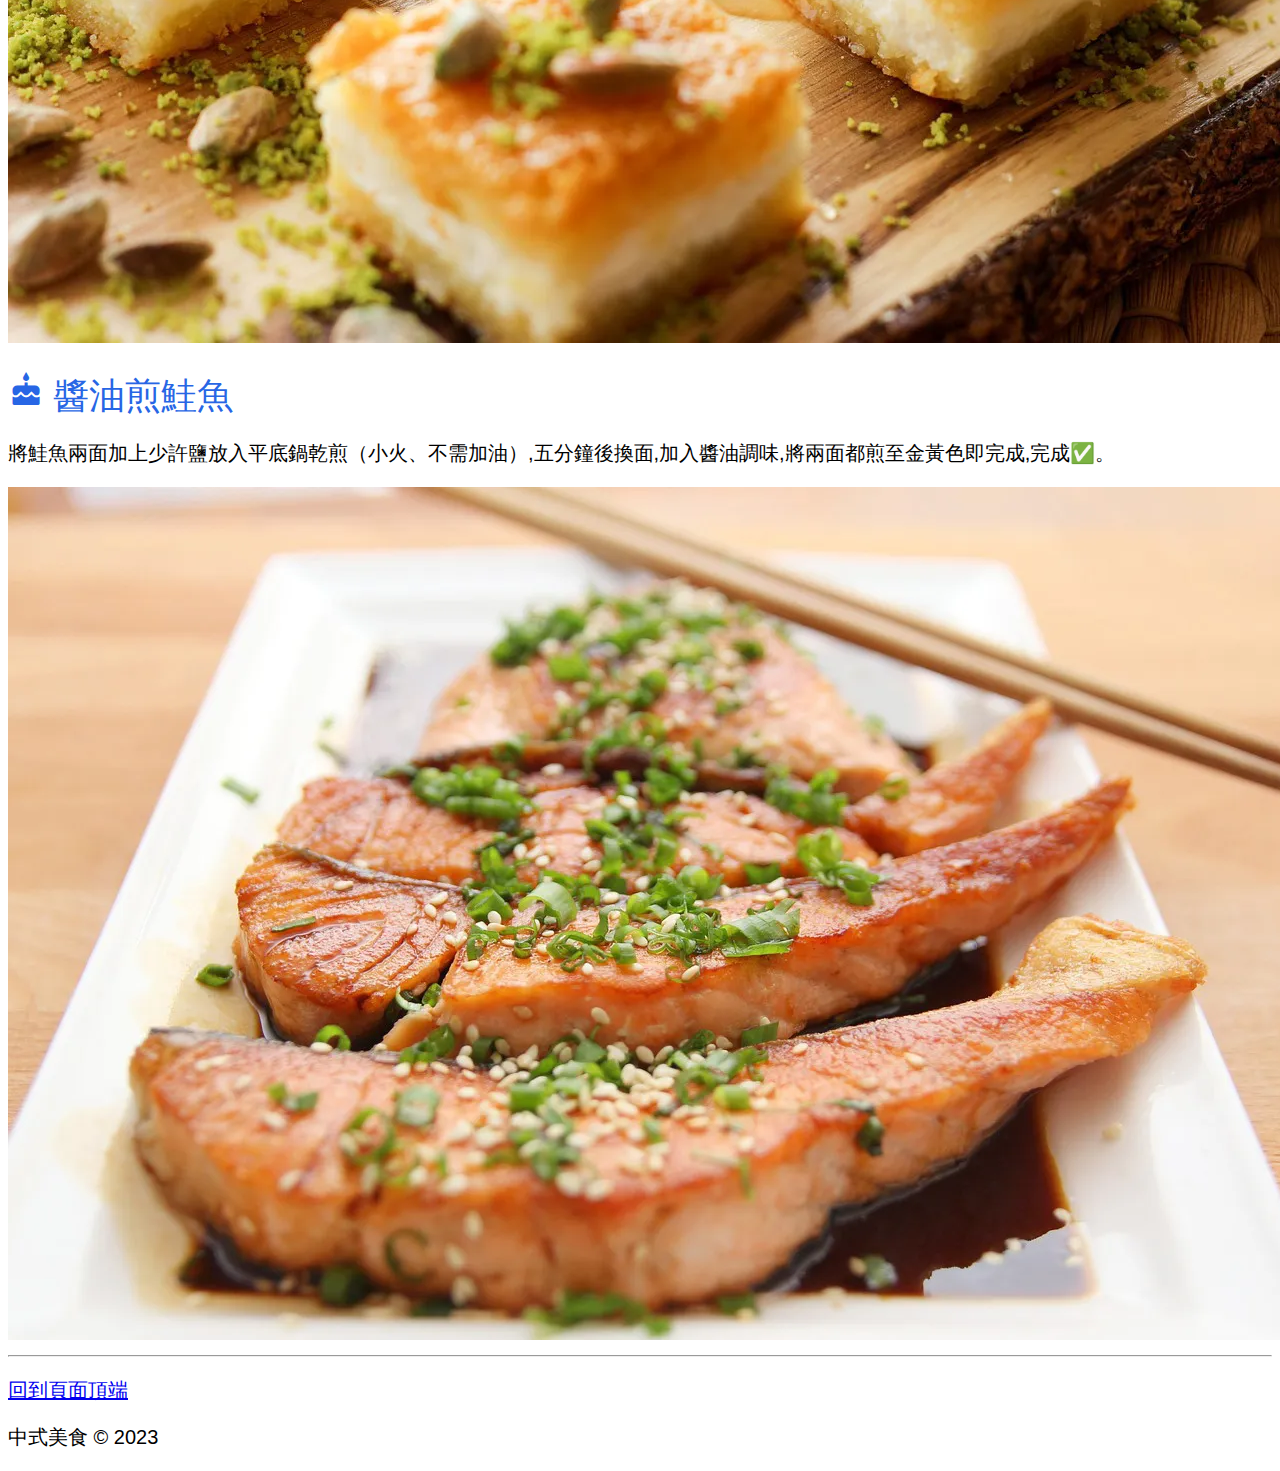
<file: safe.html>
<!-- 宣告HTML5文件 -->
<!doctype html>
<!-- 根元素 -->
<html lang="zh-Hant-TW">
  <!-- 檔頭 -->
  <head>
    <!-- 中繼標籤 -->
    <meta charset="utf-8">
    <meta name="viewport" content="width=device-width, initial-scale=1">
    <meta name="author" content="中式美食">
    <meta name="description" content="美食,叉燒肉,豆腐曲奇,醬油煎鮭魚">
    <meta name="keywords" content="美食,叉燒肉,豆腐曲奇,醬油煎鮭魚">
    <!-- favicon -->
    <link rel="shortcut icon" href="/favicon.ico" type="image/x-icon">
    <!-- 網站標題 -->
    <title>中式美食-關於我們</title>
    <!-- BootstrapCSS -->
    <link href="https://cdn.jsdelivr.net/npm/bootstrap@5.3.2/dist/css/bootstrap.min.css" rel="stylesheet" integrity="sha384-T3c6CoIi6uLrA9TneNEoa7RxnatzjcDSCmG1MXxSR1GAsXEV/Dwwykc2MPK8M2HN" crossorigin="anonymous">
    <link rel="stylesheet" href="custom.css">
    <link rel="stylesheet" href="https://fonts.googleapis.com/icon?family=Material+Icons">
    <!-- GA追蹤分析 -->
    <!-- Google tag (gtag.js) -->
    <script async src="https://www.googletagmanager.com/gtag/js?id=G-9T23N9L809"></script>
    <script>
      window.dataLayer = window.dataLayer || [];
      function gtag(){dataLayer.push(arguments);}
      gtag('js', new Date());

      gtag('config', 'G-9T23N9L809');
    </script>
  </head>
  <!-- 網頁本文 -->
  <body>
    <header>
      <nav class="navbar navbar-expand-lg bg-dark navbar-dark">
        <div class="container-fluid">
          <a class="navbar-brand" href="#">中式美食</a>
          <button class="navbar-toggler" type="button" data-bs-toggle="collapse" data-bs-target="#navbarSupportedContent" aria-controls="navbarSupportedContent" aria-expanded="false" aria-label="Toggle navigation">
            <span class="navbar-toggler-icon"></span>
          </button>
          <div class="collapse navbar-collapse" id="navbarSupportedContent">
            <ul class="navbar-nav me-auto mb-2 mb-lg-0">
              <li class="nav-item">
                <a class="nav-link "  href="index.html">首頁</a>
              </li>
              <li class="nav-item">
                <a class="nav-link" href="about.html">菜單</a>
              </li>
              <li class="nav-item">
                <a class="nav-link "  href="viewpoint.html">關於我們</a>
              </li>
              <li class="nav-item">
                <a class="nav-link active" aria-current="page" href="safe.html">聯絡我們</a>
              </li>
              <li class="nav-item">
                <a class="nav-link" href="customer rvi.html">客戶評價</a>
              </li>
              <li class="nav-item">
                <a class="nav-link" href="https://toolkit.url.com.tw/bbs/index.php?email=bbs@trial-153952.url.tw">留言</a>

            </ul>
            <form class="d-flex" role="search">
              <input class="form-control me-2" type="search" placeholder="Search" aria-label="Search">
              <button class="btn btn-outline-success" type="submit">Search</button>
            </form>
          </div>
        </div>
      </nav>
    </header>
    <main>
      <div id="carouselExampleIndicators" class="carousel slide">
        <div class="carousel-indicators">
          <button type="button" data-bs-target="#carouselExampleIndicators" data-bs-slide-to="0" class="active" aria-current="true" aria-label="Slide 1"></button>
          <button type="button" data-bs-target="#carouselExampleIndicators" data-bs-slide-to="1" aria-label="Slide 2"></button>
          <button type="button" data-bs-target="#carouselExampleIndicators" data-bs-slide-to="2" aria-label="Slide 3"></button>
        </div>
        <div class="carousel-inner">
          <div class="carousel-item active">
            <img src="image/index/230302_1-ok.webp" class="d-block w-100" alt="龍蝦拼盤" title="龍蝦拼盤" aria-label="龍蝦拼盤">
          </div>
          <div class="carousel-item">
            <img src="image/index/20220819-112919_U8366_M786377_7511.webp" class="d-block w-100" alt="炒牛肉" title="炒牛肉" aria-label="炒牛肉">
          </div>
          <div class="carousel-item">
            <img src="image/index/2020120001-166.webp" class="d-block w-100" alt="麻婆豆腐" title="麻婆豆腐" aria-label="麻婆豆腐">
          </div>
        </div>
        <button class="carousel-control-prev" type="button" data-bs-target="#carouselExampleIndicators" data-bs-slide="prev">
          <span class="carousel-control-prev-icon" aria-hidden="true"></span>
          <span class="visually-hidden">Previous</span>
        </button>
        <button class="carousel-control-next" type="button" data-bs-target="#carouselExampleIndicators" data-bs-slide="next">
          <span class="carousel-control-next-icon" aria-hidden="true"></span>
          <span class="visually-hidden">Next</span>
        </button>
      </div>
      <div class="container">
        <div class="row">
          <div class="col-md-7 order-md-1 mt-5">
           <h2><i class="material-icons" style="font-size:36px">cake 叉燒肉</i></h2>
           <p class="textlndent">在家做蜜汁叉燒肉，沒有想像中困難，掌握1醃2煎3烤，做出來的蜜汁叉燒肉外表棕紅亮麗，口感鮮甜軟嫩，不論是做成叉燒飯或叉燒麵，都令人黯然銷魂。
            大蔥切段，薑切片，蒜頭拍碎,豬肉整塊放入容器內，另取一碗，將全部調味料攪拌均勻，倒入豬肉容器內，醬汁塗抹豬肉後醃漬一天,烤好後放涼再切片，淋上些許烤盤上剩下的醬汁即完成。
            
            燒上色後盛盤,將作法3豬肉，刷上剩下的醃肉醬汁，放在鋁箔紙上入烤箱。烤箱上下火各200度，烤約40分鐘。期間要翻面幾次並重複刷上醬汁,烤好後放涼再切片，淋上些許烤盤上剩下的醬汁即完成。</p>
           <p class="text-end"><a href=""></a></p>
          </div>
          <div class="col-md-5 order-md-0 mt-5">
              <img src="image/safe/goulash-2872112_1280-ok.webp" class="img-fluid mx-auto" alt="叉燒肉" title="叉燒肉" aria-label="叉燒肉">
          </div>
        </div>
        <div class="row">
          <div class="col-md-5 order-md-0 mt-5">
           <h2><i class="material-icons" style="font-size:36px">cake 豆腐曲奇</i></h2>
           <p class="textlndent">将嫩豆腐、糖、打散的鸡蛋倒入大碗，用打蛋器搅打均匀,打到嫩豆腐变得顺滑没有颗粒，混合物成糊状。加入软化的牛油继续搅打均匀,低筋面粉、泡打粉混合后筛入,用刮刀翻拌均匀,翻到没有干面粉,将面糊装入裱花袋，用中号的星形花嘴挤出圆形曲奇面团。每个面团之间要留出一定的间隔,将烤盘放入预热好上下火190℃的烤箱中层，烤15分钟左右，至表面微金黄色即可出炉。冷却后即可食用，放入密封盒保存过夜口感更好哦。
           </p>
           <p class="text-end"><a href=""></a></p>
          </div>
          <div class="col-md-5 order-md-0 mt-5">
              <img src="image/safe/food-5158702_1280.webp" class="img-fluid mx-auto" alt="豆腐曲奇" title="豆腐曲奇" aria-label="豆腐曲奇">
          </div>
        </div>
        <div class="row">
          <div class="col-md-5 order-md-1 mt-5">
           <h2><i class="material-icons" style="font-size:36px">cake 醬油煎鮭魚</i></h2>
           <p class="textlndent">將鮭魚兩面加上少許鹽放入平底鍋乾煎（小火、不需加油）,五分鐘後換面,加入醬油調味,將兩面都煎至金黃色即完成,完成✅。</p>
           <p class="text-end"><a href=""></a></p>
          </div>
          <div class="col-md-5 order-md-0 mt-5">
              <img src="image/safe/food-712665_1280.webp" class="img-fluid mx-auto" alt="醬油煎鮭魚" title="醬油煎鮭魚" aria-label="醬油煎鮭魚">
          </div>
        </div>

        <hr class="mt-5">
      </div> 

        <p class="float-end"><a href="#top">回到頁面頂端</a></p>
        <p>中式美食 &copy; 2023</p>
      </footer>
    </main>
    <!-- BootstrapJS -->
    <script src="https://cdn.jsdelivr.net/npm/bootstrap@5.3.2/dist/js/bootstrap.bundle.min.js" integrity="sha384-C6RzsynM9kWDrMNeT87bh95OGNyZPhcTNXj1NW7RuBCsyN/o0jlpcV8Qyq46cDfL" crossorigin="anonymous"></script>
  </body>
</html>
</file>
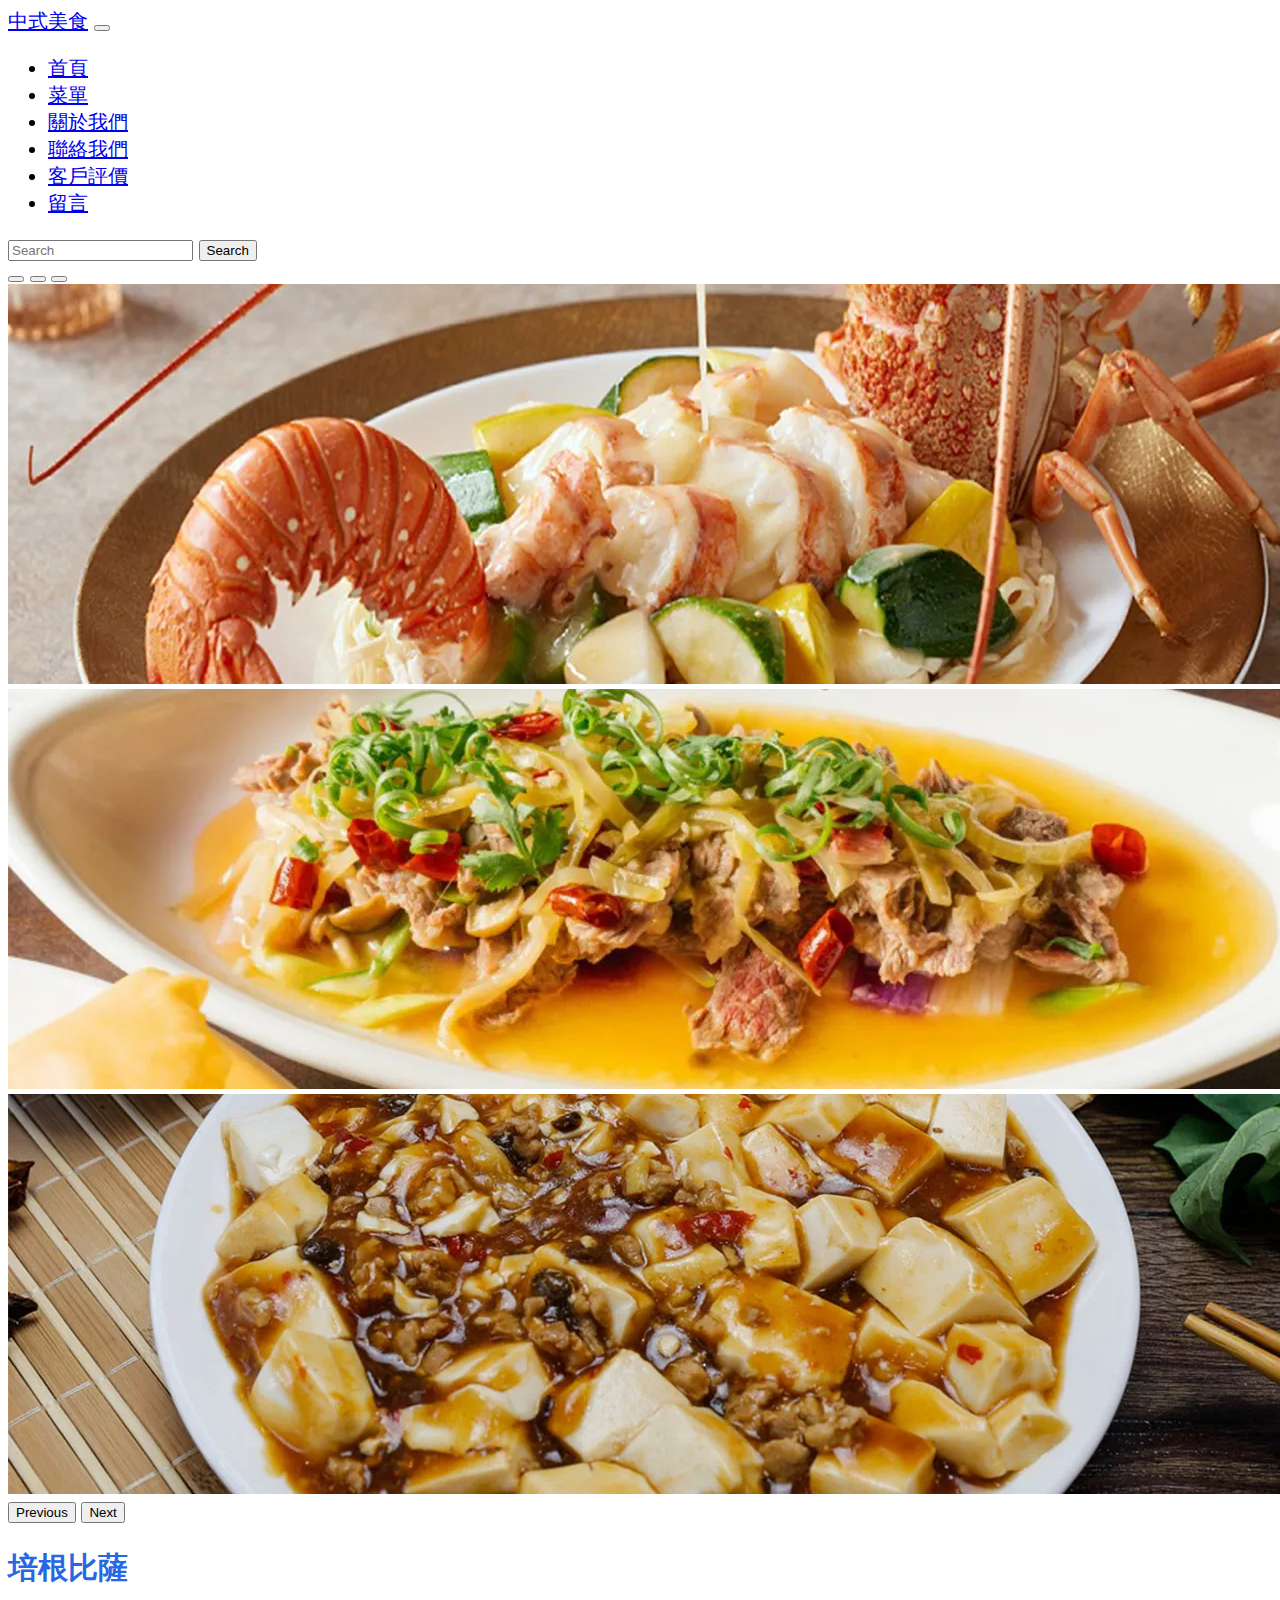
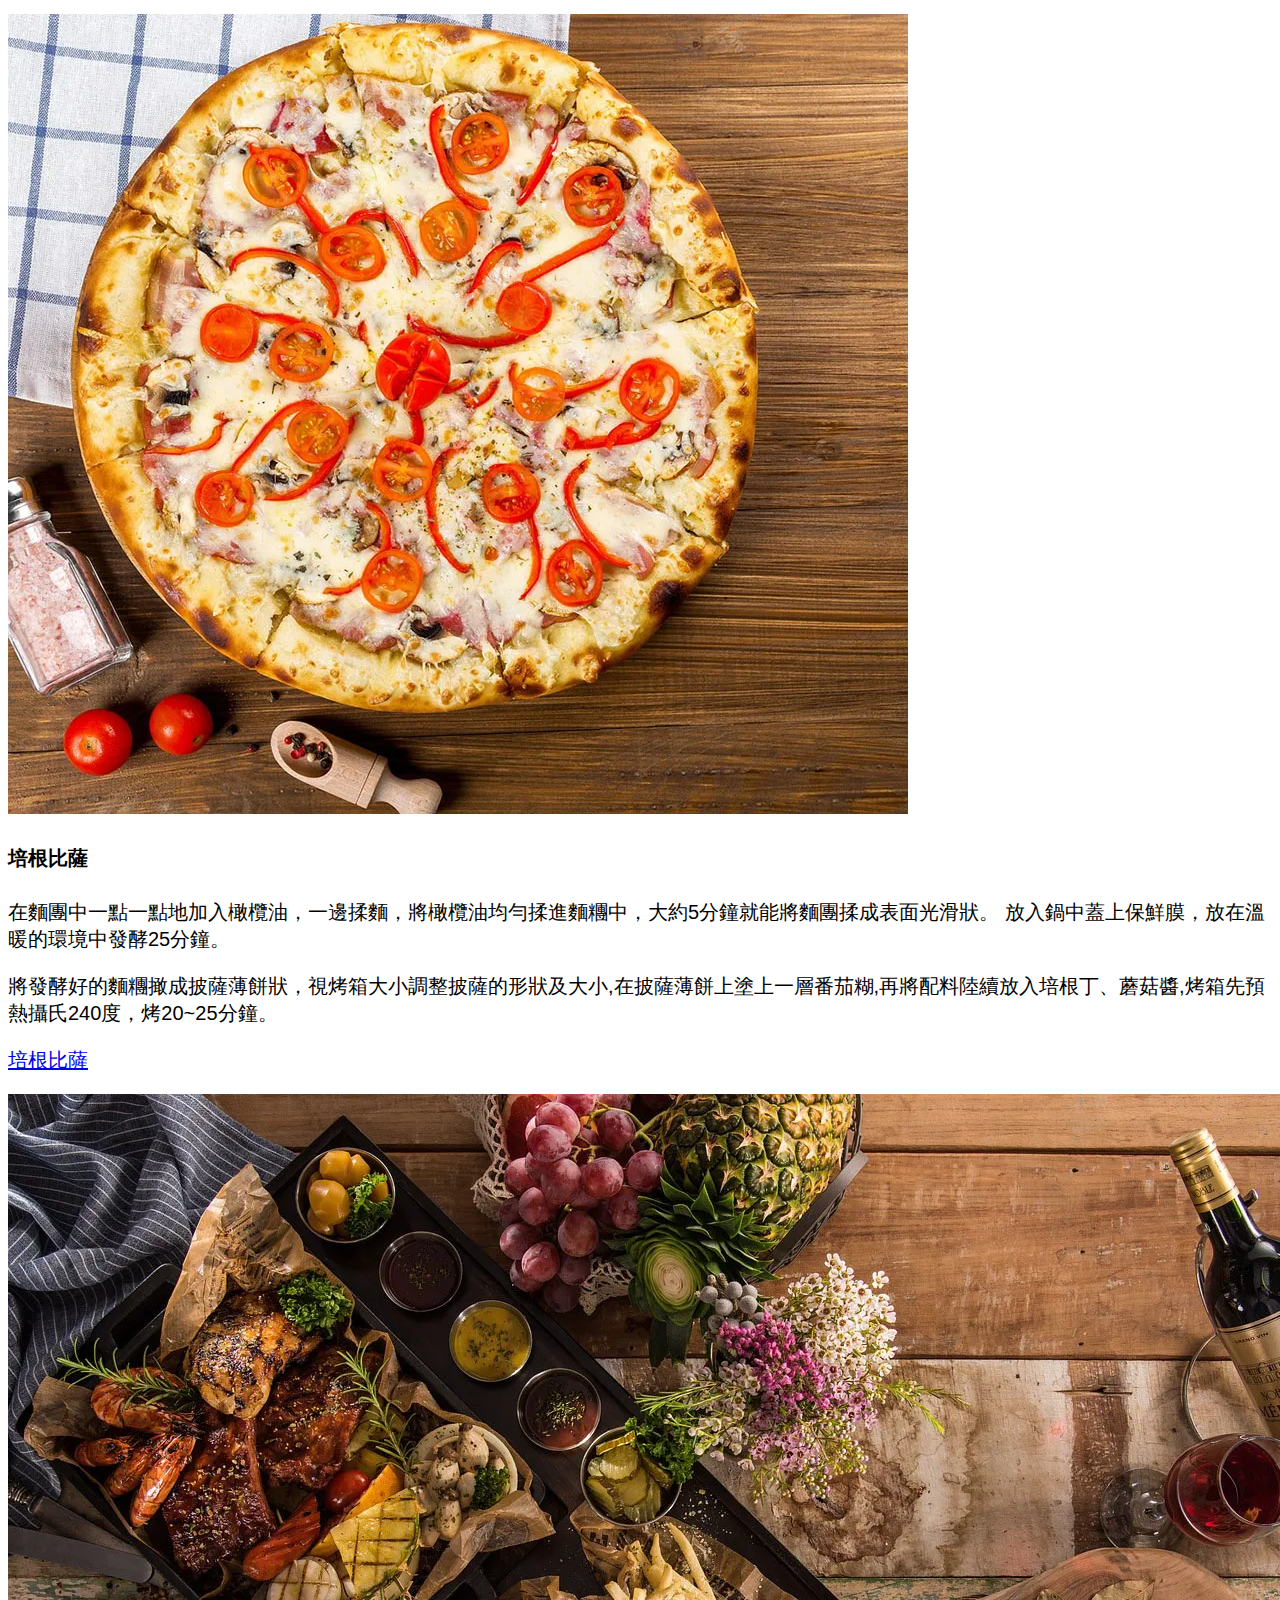
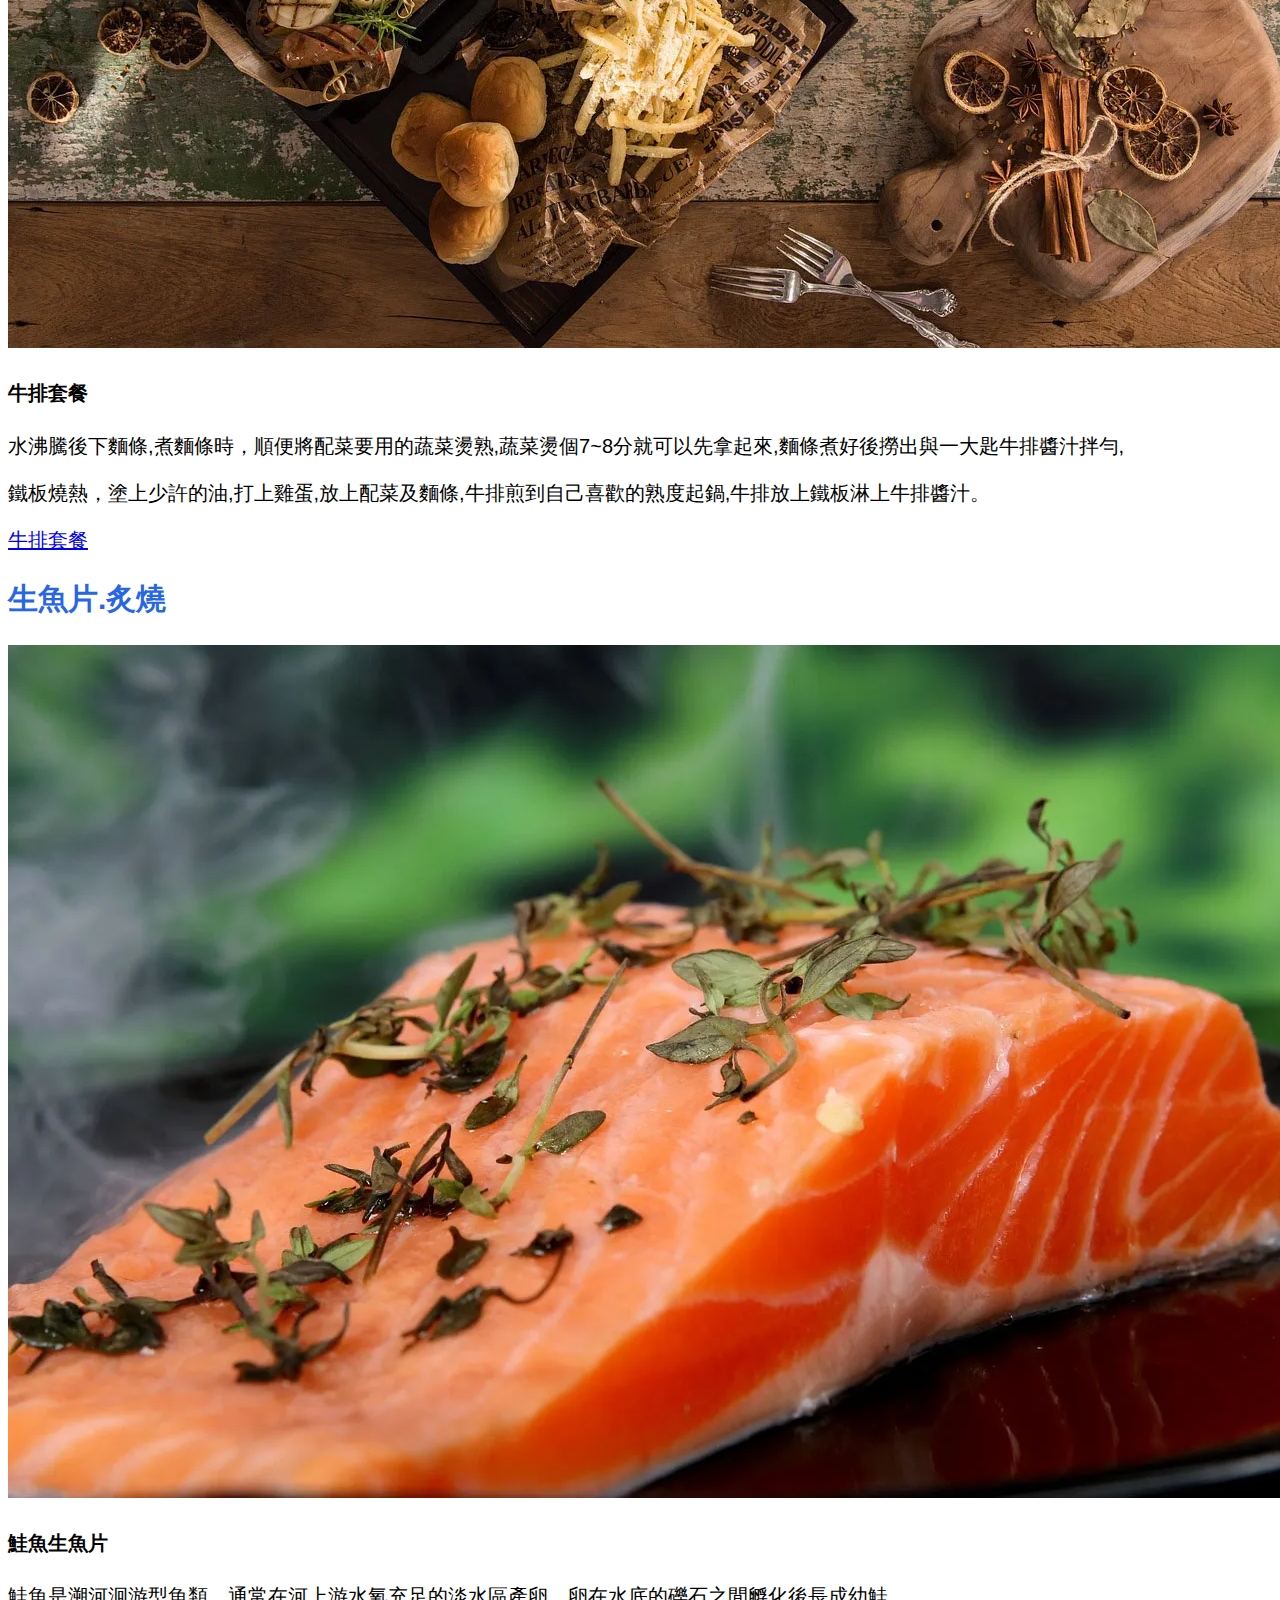
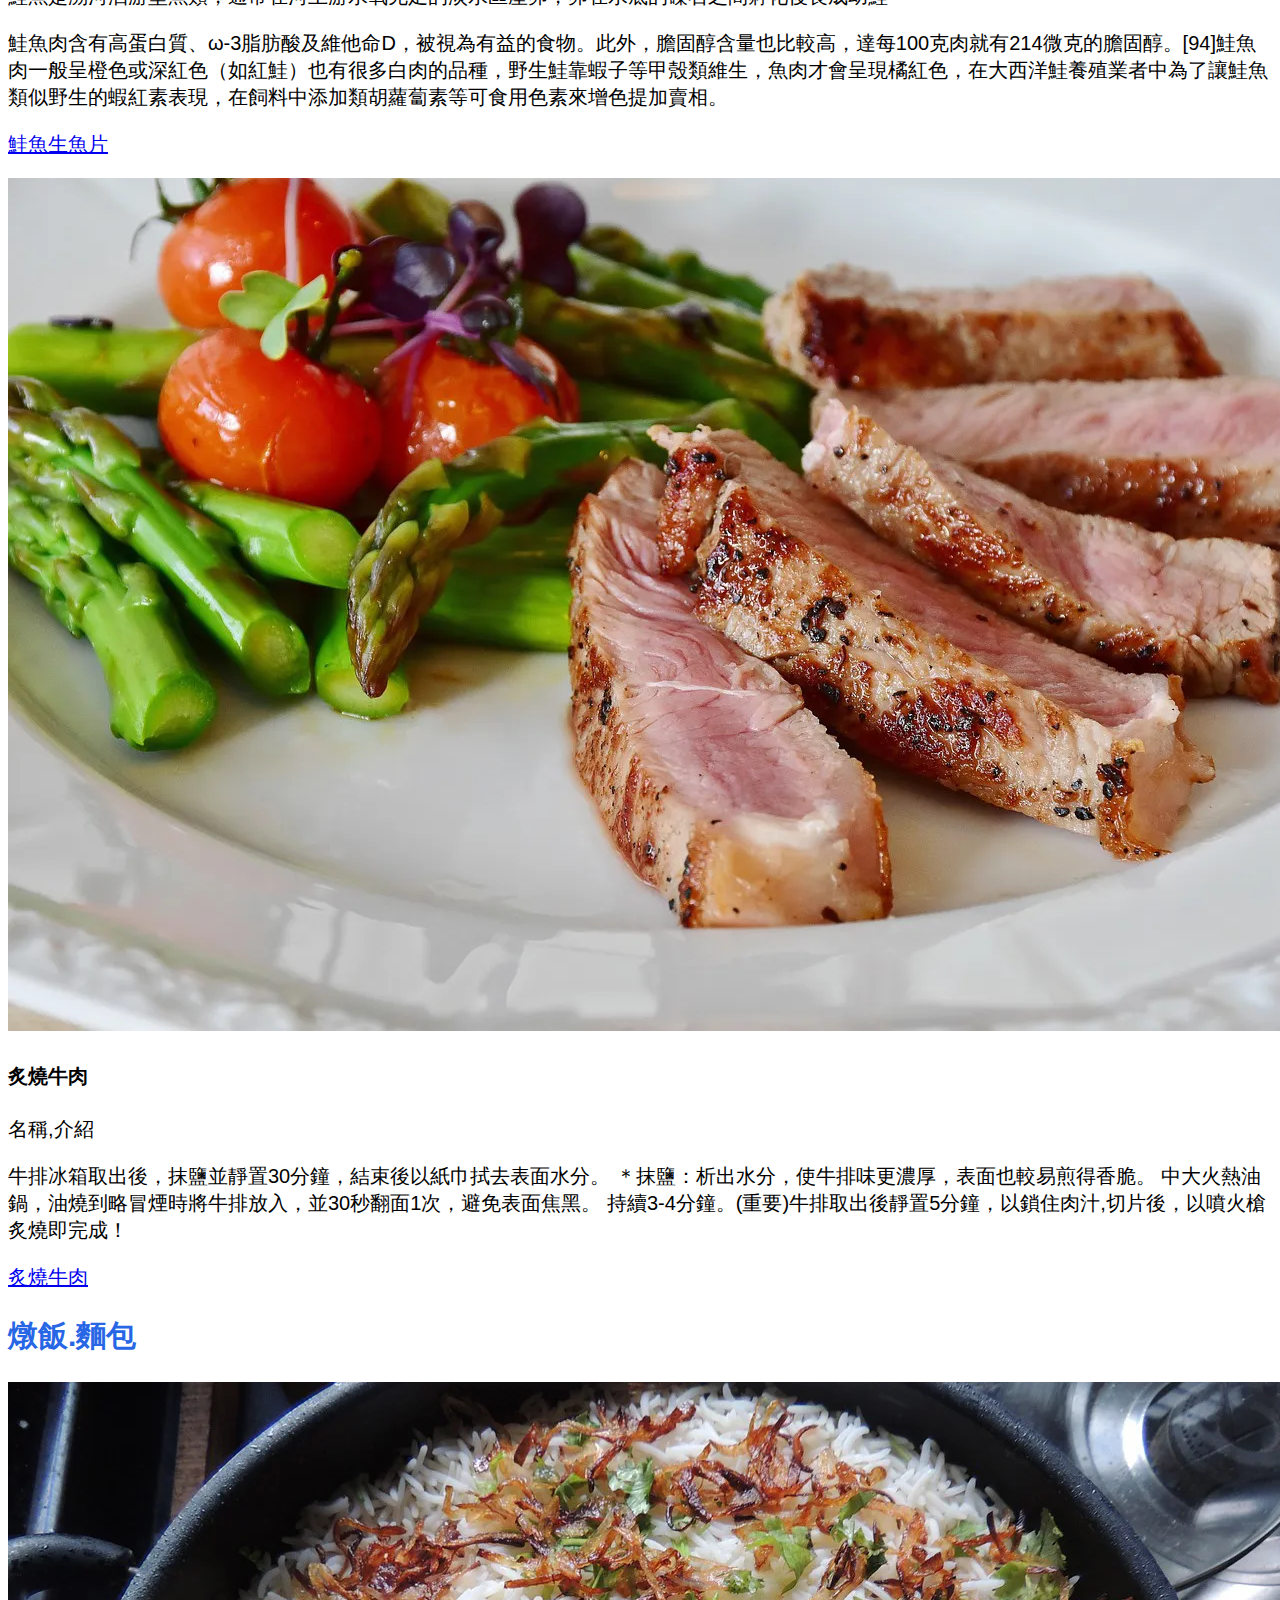
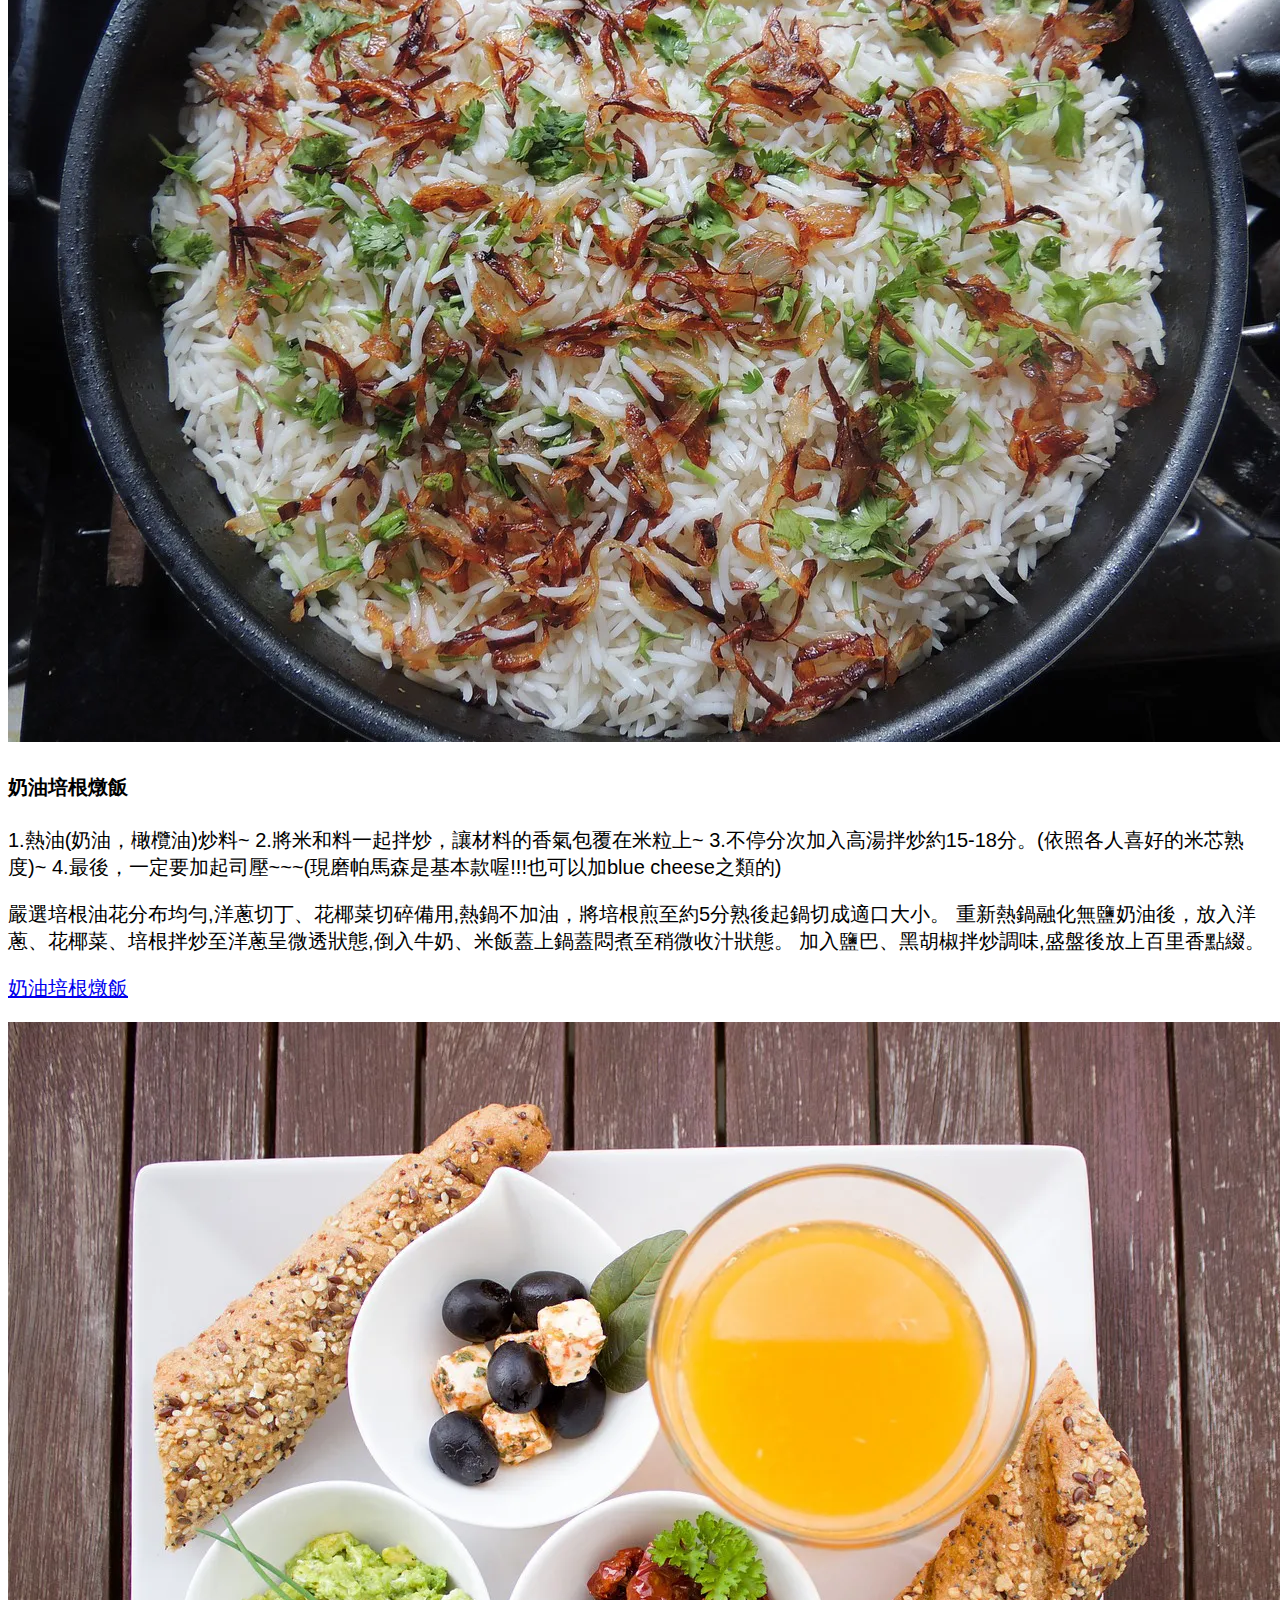
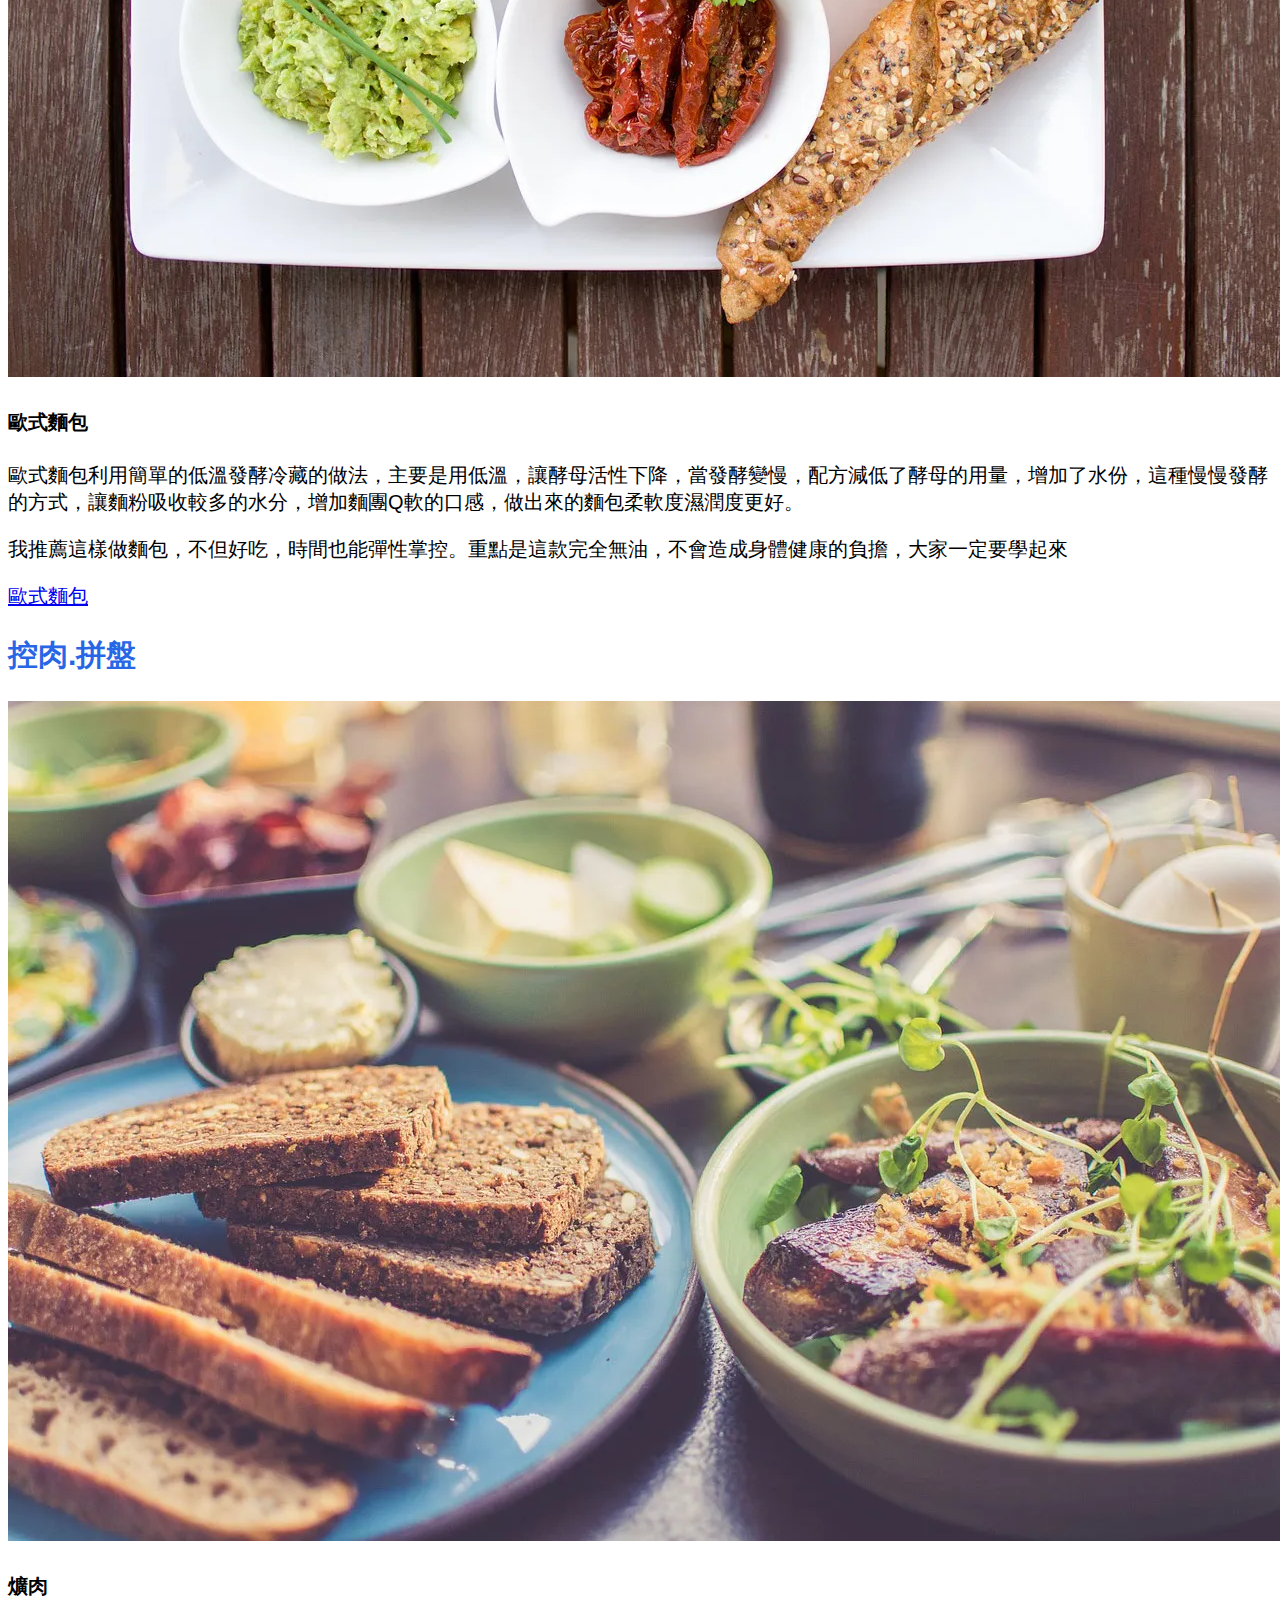
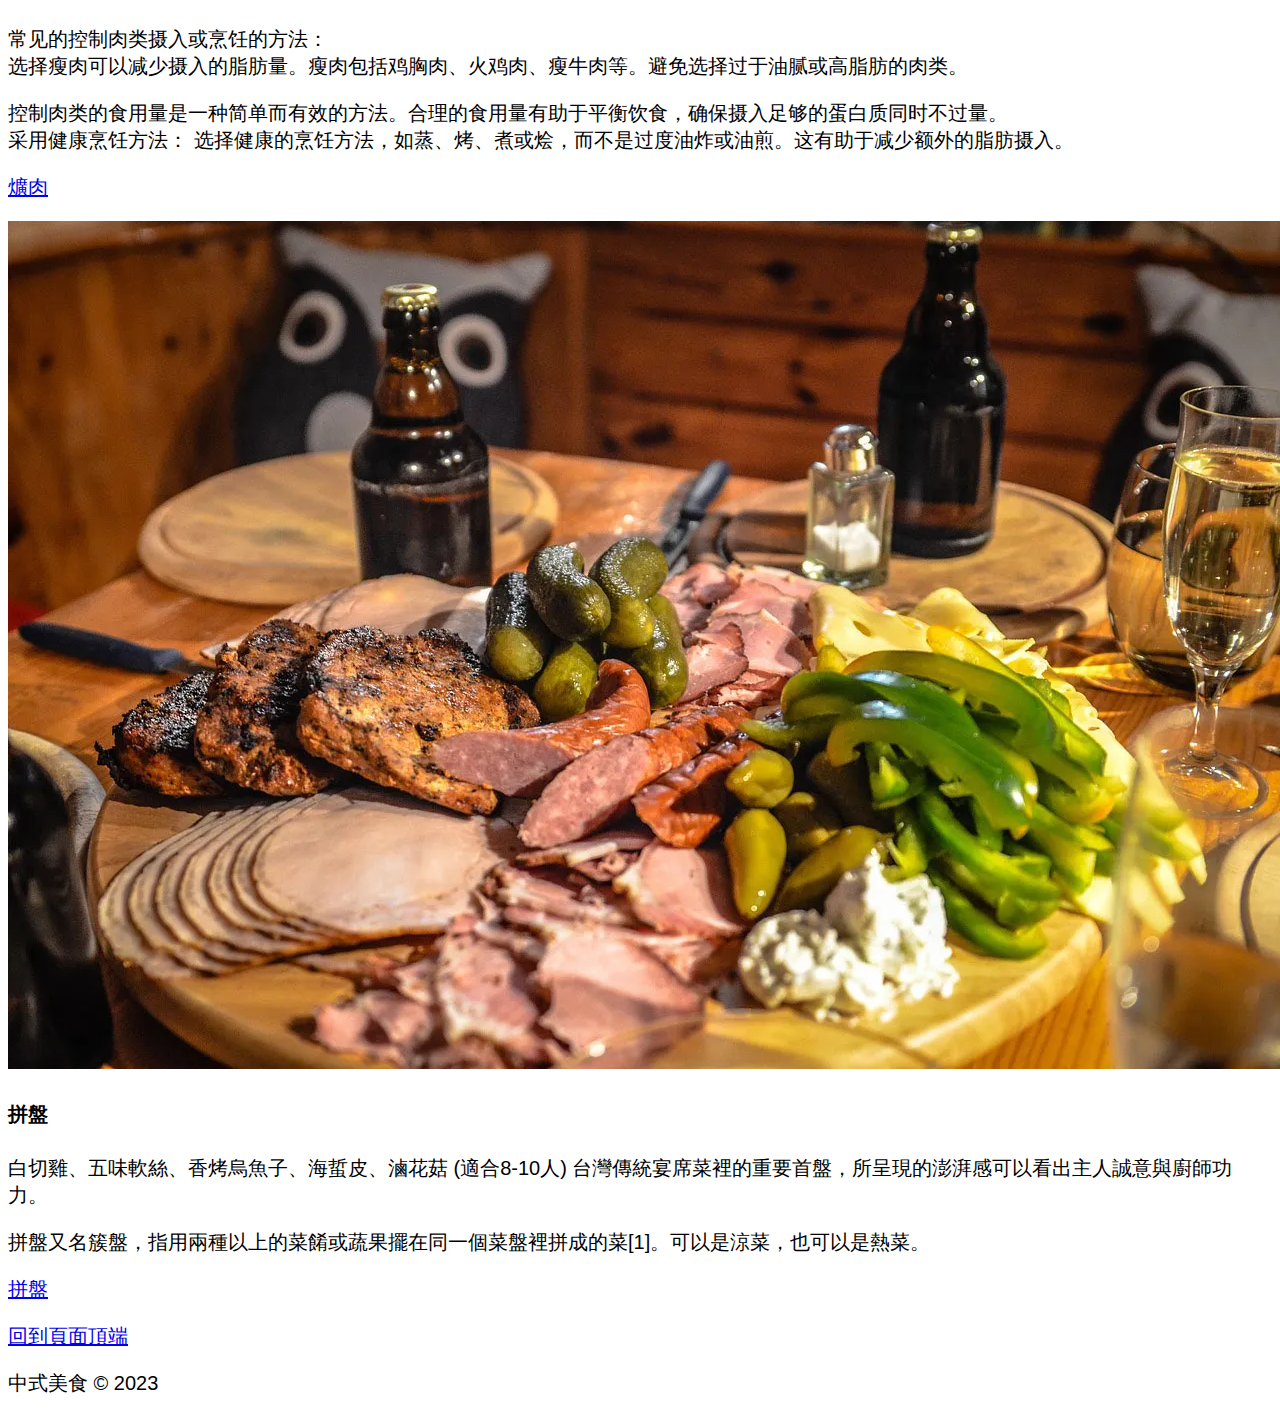
<file: viewpoint.html>
<!-- 宣告HTML5文件 -->
<!doctype html>
<!-- 根元素 -->
<html lang="zh-Hant-TW">
  <!-- 檔頭 -->
  <head>
    <!-- 中繼標籤 -->
    <meta charset="utf-8">
    <meta name="viewport" content="width=device-width, initial-scale=1">
    <meta name="author" content="中式美食">
    <meta name="description" content="美食,培根比薩,牛排套餐,鮭魚生魚片,炙燒牛肉,奶油培根燉飯,爌肉,歐式麵包,拼盤">
    <meta name="keywords" content="美食,培根比薩,牛排套餐,鮭魚生魚片,炙燒牛肉,奶油培根燉飯,爌肉,歐式麵包,拼盤">
    <!-- favicon -->
    <link rel="shortcut icon" href="/favicon.ico" type="image/x-icon">
    <!-- 網站標題 -->
    <title>中式美食-關於我們</title>
    <!-- BootstrapCSS -->
    <link href="https://cdn.jsdelivr.net/npm/bootstrap@5.3.2/dist/css/bootstrap.min.css" rel="stylesheet" integrity="sha384-T3c6CoIi6uLrA9TneNEoa7RxnatzjcDSCmG1MXxSR1GAsXEV/Dwwykc2MPK8M2HN" crossorigin="anonymous">
    <link rel="stylesheet" href="custom.css">
    <!-- GA追蹤分析 -->
    <!-- Google tag (gtag.js) -->
    <script async src="https://www.googletagmanager.com/gtag/js?id=G-9T23N9L809"></script>
    <script>
      window.dataLayer = window.dataLayer || [];
      function gtag(){dataLayer.push(arguments);}
      gtag('js', new Date());

      gtag('config', 'G-9T23N9L809');
    </script>
  </head>
  <!-- 網頁本文 -->
  <body>
    <header>
      <nav class="navbar navbar-expand-lg bg-dark navbar-dark">
        <div class="container-fluid">
          <a class="navbar-brand" href="#">中式美食</a>
          <button class="navbar-toggler" type="button" data-bs-toggle="collapse" data-bs-target="#navbarSupportedContent" aria-controls="navbarSupportedContent" aria-expanded="false" aria-label="Toggle navigation">
            <span class="navbar-toggler-icon"></span>
          </button>
          <div class="collapse navbar-collapse" id="navbarSupportedContent">
            <ul class="navbar-nav me-auto mb-2 mb-lg-0">
              <li class="nav-item">
                <a class="nav-link "  href="index.html">首頁</a>
              </li>
              <li class="nav-item">
                <a class="nav-link" href="about.html">菜單</a>
              </li>
              <li class="nav-item">
                <a class="nav-link active" aria-current="page" href="viewpoint.html">關於我們</a>
              </li>
              <li class="nav-item">
                <a class="nav-link" href="safe.html">聯絡我們</a>
              </li>
              <li class="nav-item">
                <a class="nav-link" href="customer rvi.html">客戶評價</a>
              </li>
              <li class="nav-item">
                <a class="nav-link" href="https://toolkit.url.com.tw/bbs/index.php?email=bbs@trial-153952.url.tw">留言</a>

            </ul>
            <form class="d-flex" role="search">
              <input class="form-control me-2" type="search" placeholder="Search" aria-label="Search">
              <button class="btn btn-outline-success" type="submit">Search</button>
            </form>
          </div>
        </div>
      </nav>
    </header>
    <main>
      <div id="carouselExampleIndicators" class="carousel slide">
        <div class="carousel-indicators">
          <button type="button" data-bs-target="#carouselExampleIndicators" data-bs-slide-to="0" class="active" aria-current="true" aria-label="Slide 1"></button>
          <button type="button" data-bs-target="#carouselExampleIndicators" data-bs-slide-to="1" aria-label="Slide 2"></button>
          <button type="button" data-bs-target="#carouselExampleIndicators" data-bs-slide-to="2" aria-label="Slide 3"></button>
        </div>
        <div class="carousel-inner">
          <div class="carousel-item active">
            <img src="image/index/230302_1-ok.webp" class="d-block w-100" alt="龍蝦拼盤" title="龍蝦拼盤" aria-label="龍蝦拼盤">
          </div>
          <div class="carousel-item">
            <img src="image/index/20220819-112919_U8366_M786377_7511.webp" class="d-block w-100" alt="炒牛肉" title="炒牛肉" aria-label="炒牛肉">
          </div>
          <div class="carousel-item">
            <img src="image/index/2020120001-166.webp" class="d-block w-100" alt="麻婆豆腐" title="麻婆豆腐" aria-label="麻婆豆腐">
          </div>
        </div>
        <button class="carousel-control-prev" type="button" data-bs-target="#carouselExampleIndicators" data-bs-slide="prev">
          <span class="carousel-control-prev-icon" aria-hidden="true"></span>
          <span class="visually-hidden">Previous</span>
        </button>
        <button class="carousel-control-next" type="button" data-bs-target="#carouselExampleIndicators" data-bs-slide="next">
          <span class="carousel-control-next-icon" aria-hidden="true"></span>
          <span class="visually-hidden">Next</span>
        </button>
      </div>
      <div class="container">
        <h2 class="alert alert-primary mt-5" role="alert">培根比薩</h2>
        <div class="row">
            <div class="col-lg-6">
                <div class="card">
                    <img src="image/viewpoint/pizza-2068272_1280-ok.webp" class="card-img-top" alt="培根比薩" title="培根比薩" aria-label="培根比薩">
                    <div class="card-body">
                        <h4 class="card-title">培根比薩</h4>
                        <p class="card-text">在麵團中一點一點地加入橄欖油，一邊揉麵，將橄欖油均勻揉進麵糰中，大約5分鐘就能將麵團揉成表面光滑狀。 放入鍋中蓋上保鮮膜，放在溫暖的環境中發酵25分鐘。  </p>
                        <p class="card-text">將發酵好的麵糰撖成披薩薄餅狀，視烤箱大小調整披薩的形狀及大小,在披薩薄餅上塗上一層番茄糊,再將配料陸續放入培根丁、蘑菇醬,烤箱先預熱攝氏240度，烤20~25分鐘。</p>
                        <p class="text-end">
                            <a href="https://icook.tw/recipes/279294" class="btn btn-info" target="_blank" role="button">培根比薩</a>
                        </p>
                    </div>
                </div>
            </div>
            <div class="col-lg-6">
              <div class="card">
                <img src="image/viewpoint/platter-2009590_1280-ok.webp" class="card-img-top" alt="牛排套餐" title="牛排套餐" aria-label="牛排套餐">
                <div class="card-body">
                    <h4 class="card-title">牛排套餐</h4>
                    <p class="card-text">水沸騰後下麵條,煮麵條時，順便將配菜要用的蔬菜燙熟,蔬菜燙個7~8分就可以先拿起來,麵條煮好後撈出與一大匙牛排醬汁拌勻,</p>
                    <p class="card-text">鐵板燒熱，塗上少許的油,打上雞蛋,放上配菜及麵條,牛排煎到自己喜歡的熟度起鍋,牛排放上鐵板淋上牛排醬汁。</p>
                    <p class="text-end"><a href="https://icook.tw/search/%E7%89%9B%E6%8E%92%E5%A5%97%E9%A4%90/" target="_blank" class="btn btn-info" role="button">牛排套餐</a></p>
                </div>
              </div>
            </div>
        </div>
        <h2 class="alert alert-primary mt-5" role="alert">生魚片.炙燒</h2>
         <div class="row">
         <div class="col-lg-6">
         <div class="card">
         <img src="image/viewpoint/salmon-1238248_1280-ok.webp" class="card-img-top" alt="鮭魚生魚片" title=" 鮭魚生魚片" aria-label="鮭魚生魚片">
         <div class="card-body">
         <h4 class="card-title">鮭魚生魚片</h4>
         <p class="card-test">鮭魚是溯河洄游型魚類，通常在河上游水氧充足的淡水區產卵，卵在水底的礫石之間孵化後長成幼鮭</p>
         <p class="card-test">鮭魚肉含有高蛋白質、ω-3脂肪酸及維他命D，被視為有益的食物。此外，膽固醇含量也比較高，達每100克肉就有214微克的膽固醇。[94]鮭魚肉一般呈橙色或深紅色（如紅鮭）也有很多白肉的品種，野生鮭靠蝦子等甲殼類維生，魚肉才會呈現橘紅色，在大西洋鮭養殖業者中為了讓鮭魚類似野生的蝦紅素表現，在飼料中添加類胡蘿蔔素等可食用色素來增色提加賣相。</p>
         <p class="text end"><a href="https://zh.wikipedia.org/zh-tw/%E9%AE%AD%E9%AD%9A" class="btn btn-info" target="_blank" role="button" >鮭魚生魚片</a></p>
       </div>   

        </div>
      </div>
      <div class="col-lg-6">
        <div class="card">
          <img src="image/viewpoint/asparagus-2169305_1280-ok.webp" class="card-img-top" alt="炙燒牛肉" title="炙燒牛肉" aria-label="炙燒牛肉">
          <div class="card-body">
         <h4 class="card-title">炙燒牛肉</h4>
         <p class="card-test">名稱,介紹</p>
         <p class="card-test">牛排冰箱取出後，抹鹽並靜置30分鐘，結束後以紙巾拭去表面水分。 ＊抹鹽：析出水分，使牛排味更濃厚，表面也較易煎得香脆。 
          中大火熱油鍋，油燒到略冒煙時將牛排放入，並30秒翻面1次，避免表面焦黑。 持續3-4分鐘。(重要)牛排取出後靜置5分鐘，以鎖住肉汁,切片後，以噴火槍炙燒即完成！</p>
         <p class="text end"><a href="https://icook.tw/recipes/410253" class="btn btn-info" target="_blank" role="button" >炙燒牛肉</a></p>
         </div>   

          </div>
        </div>

  </div>
  <h2 class="alert alert-primary mt-5" role="alert">燉飯.麵包</h2>

  <div class="row">
  <div class="col-lg-6">
    <div class="card">
      <img src="image/viewpoint/biryani-1141444_1280-ok.webp" class="card-img-top" alt="奶油培根燉飯" title=" 奶油培根燉飯" aria-label="奶油培根燉飯">
      <div class="card-body">
     <h4 class="card-title">奶油培根燉飯</h4>
     <p class="card-test">1.熱油(奶油，橄欖油)炒料~
      2.將米和料一起拌炒，讓材料的香氣包覆在米粒上~
      3.不停分次加入高湯拌炒約15-18分。(依照各人喜好的米芯熟度)~
      4.最後，一定要加起司壓~~~(現磨帕馬森是基本款喔!!!也可以加blue cheese之類的)
      </p>
      <p class="card-test">嚴選培根油花分布均勻,洋蔥切丁、花椰菜切碎備用,熱鍋不加油，將培根煎至約5分熟後起鍋切成適口大小。
      重新熱鍋融化無鹽奶油後，放入洋蔥、花椰菜、培根拌炒至洋蔥呈微透狀態,倒入牛奶、米飯蓋上鍋蓋悶煮至稍微收汁狀態。
      加入鹽巴、黑胡椒拌炒調味,盛盤後放上百里香點綴。
      </p>
      <p class="text end"><a href="https://www.hty.com.tw/recipe.php?act=view&no=57" class="btn btn-info" target="_blank" role="button" >奶油培根燉飯</a></p>
    </div>   

      </div>
    </div>
    <div class="col-lg-6">
      <div class="card">
        <img src="image/viewpoint/breakfast-1804436_1280-ok.webp" class="card-img-top" alt="歐式麵包" title="歐式麵包" aria-label="歐式麵包">
        <div class="card-body">
       <h4 class="card-title">歐式麵包</h4>
       <p class="card-test">歐式麵包利用簡單的低溫發酵冷藏的做法，主要是用低溫，讓酵母活性下降，當發酵變慢，配方減低了酵母的用量，增加了水份，這種慢慢發酵的方式，讓麵粉吸收較多的水分，增加麵團Q軟的口感，做出來的麵包柔軟度濕潤度更好。</p>
       <p class="card-test">我推薦這樣做麵包，不但好吃，時間也能彈性掌控。重點是這款完全無油，不會造成身體健康的負擔，大家一定要學起來
      </p>
       <p class="text end"><a href="https://dreamchefhome.com/%E5%85%8D%E6%8F%89%E9%BA%B5%E6%AD%90%E5%BC%8F%E9%BA%B5%E5%8C%85/s" class="btn btn-info" target="_blank" role="button" >歐式麵包</a></p>
       </div>   

        </div>
      </div>

</div>
<h2 class="alert alert-primary mt-5" role="alert">控肉.拼盤</h2>

<div class="row">
<div class="col-lg-6">
  <div class="card">
    <img src="image/viewpoint/bread-2178874_1280.-okjpg.webp" class="card-img-top" alt="爌肉" title="爌肉" aria-label="爌肉">
    <div class="card-body">
   <h4 class="card-title">爌肉</h4>
   <p class="card-test">常见的控制肉类摄入或烹饪的方法：<br>
    选择瘦肉可以减少摄入的脂肪量。瘦肉包括鸡胸肉、火鸡肉、瘦牛肉等。避免选择过于油腻或高脂肪的肉类。</p>
   <p class="card-test">控制肉类的食用量是一种简单而有效的方法。合理的食用量有助于平衡饮食，确保摄入足够的蛋白质同时不过量。<br>
    采用健康烹饪方法： 选择健康的烹饪方法，如蒸、烤、煮或烩，而不是过度油炸或油煎。这有助于减少额外的脂肪摄入。</p>
   <p class="text end"><a href="https://zh.wikipedia.org/zh-tw/%E7%82%95%E8%82%89%E9%A3%AF" class="btn btn-info" target="_blank" role="button" >爌肉</a></p>
   </div>   

    </div>
  </div>
  <div class="col-lg-6">
    <div class="card">
      <img src="image/viewpoint/charcuterie-338498_1280-ok.webp" class="card-img-top" alt="拼盤" title="拼盤" aria-label="拼盤">
      <div class="card-body">
     <h4 class="card-title">拼盤</h4>
     <p class="card-test">白切雞、五味軟絲、香烤烏魚子、海蜇皮、滷花菇 (適合8-10人) 台灣傳統宴席菜裡的重要首盤，所呈現的澎湃感可以看出主人誠意與廚師功力。</p>
     <p class="card-test">拼盤又名簇盤，指用兩種以上的菜餚或蔬果擺在同一個菜盤裡拼成的菜[1]。可以是涼菜，也可以是熱菜。</p>
     <p class="text end"><a href="網址" class="btn btn-info" target="_blank" role="button" >拼盤</a></p>
     </div>   

      </div>
    </div>

</div>



       </div>
        </div>
        </div>   

        <p class="float-end"><a href="#top">回到頁面頂端</a></p>
        <p>中式美食 &copy; 2023</p>
      </footer>
    </main>
    <!-- BootstrapJS -->
    <script src="https://cdn.jsdelivr.net/npm/bootstrap@5.3.2/dist/js/bootstrap.bundle.min.js" integrity="sha384-C6RzsynM9kWDrMNeT87bh95OGNyZPhcTNXj1NW7RuBCsyN/o0jlpcV8Qyq46cDfL" crossorigin="anonymous"></script>
  </body>
</html>
</file>
<file: custom.css>
:root,
[data-bs-theme=light]{                              
--bs-dark-rgb:0, 40, 80;    
}

/*連結googleFonts雲端字體 */
@import url('https://fonts.googleapis.com/css2?family=Noto+Sans+TC:wght@300&display=swap');


/* 套用googleFonts雲端字體 */
body{font-family: '微軟正黑體','Noto Sans TC', sans-serif;}

/* 指定根的文字大小,單位是px */
html {font-size: 20px;}

/* 選取器是標籤，影響整體 */
h2 {font-size: 1.5rem;font-weight: 900;color: rgb(39, 102, 229);}

/*選取器是類別，影響個別，需要手動套用 */
.h2-custom-pink {font-size: 3rem;font-weight: 900;color: rgb(255, 0, 195);}


footer a {
    text-decoration: none;
}
</file>
